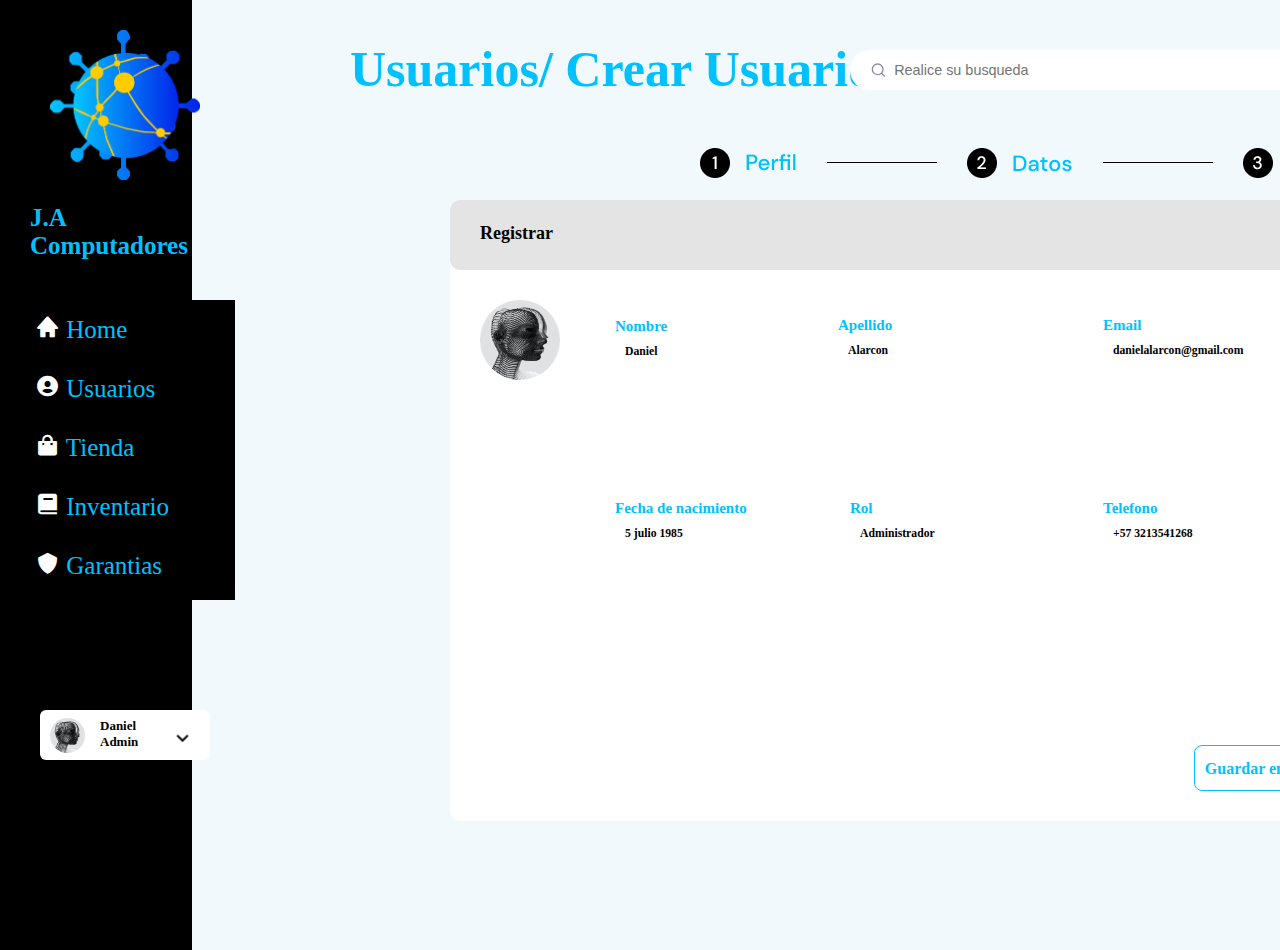
<file: Dashboard 2.0/Index.html>
<!DOCTYPE html>
<html lang="en">
<head>
    <meta charset="UTF-8">
    <meta http-equiv="X-UA-Compatible" content="IE=edge">
    <meta name="viewport" content="width=device-width, initial-scale=1.0">
    <link href="https://unpkg.com/boxicons@2.0.9/css/boxicons.min.css" rel="stylesheet">
    <link rel="stylesheet" href="CSS/Style.css">
    <title>dashboard</title>
</head>
<body>
    <section class="Izquierda" id="Izquierda">
        <div class="M"> 
            <img class="Logo" src="IMG/ds.png">
            <h1 class="Logotitulo">J.A Computadores</h1>
        </div>
        <div class="MenuLogo">
            <nav>
                <li>
                    <a class="selecc" href="#" style="text-decoration: none;">
                        <i class='bx bxs-home' style='color:#ffffff'  ></i>
                        <span class="text">Home</span>
                    </a>
                </li>
                <li>
                    <a class="selecc" href="Index.html" style="text-decoration: none;">
                        <i class='bx bxs-user-circle' style='color:#ffffff' ></i>
                        <span class="text">Usuarios</span>
                    </a>
                </li>
                <li>
                    <a class="selecc" href="ventas.html" style="text-decoration: none;">
                        <i class='bx bxs-shopping-bag' style='color:#ffffff'  ></i>
                        <span class="text">Tienda</span>
                    </a>
                </li>
                <li>
                    <a class="selecc" href="inventario.html" style="text-decoration: none;">
                        <i class='bx bxs-book' style='color:#ffffff'  ></i>
                        <span class="text">Inventario</span>
                    </a>
                </li>
                <li>
                    <a class="selecc" href="garantias.html" style="text-decoration: none;">
                        <i class='bx bxs-shield' style='color:#ffffff' ></i>
                        <span class="text">Garantias</span>
                    </a>
                </li>
            </nav>
        </div>
        <div class="login">
            <img class="loginfoto" src="IMG/Perfil.jpg">
            <h2 class="logintext">Daniel<br>Admin</h2>
            <img class="loginflecha" src="[data-uri]"/>
        </div>
    </section>

    <section class="Centro" id="Centro">
        <div class="header">
            <h1>Usuarios/ Crear Usuario</h1>
            <form class="Buscar">
                <button>
                    <svg width="17" height="16" fill="none" xmlns="http://www.w3.org/2000/svg" role="img" aria-labelledby="search">
                        <path d="M7.667 12.667A5.333 5.333 0 107.667 2a5.333 5.333 0 000 10.667zM14.334 14l-2.9-2.9" stroke="currentColor" stroke-width="1.333" stroke-linecap="round" stroke-linejoin="round"></path>
                    </svg>
                </button>
                <input class="input" placeholder="Realice su busqueda" required="" type="text">
                <button class="reset" type="reset">
                    <svg xmlns="http://www.w3.org/2000/svg" class="h-6 w-6" fill="none" viewBox="0 0 24 24" stroke="currentColor" stroke-width="2">
                        <path stroke-linecap="round" stroke-linejoin="round" d="M6 18L18 6M6 6l12 12"></path>
                    </svg>
                </button>
            </form>

        <div class="Pasos">
            <img src="IMG/Pasos.png">
        </div>
    </section>

    <section class="formulario">
        <div class="fond1">
            <div class="confirmar">
                <h2>Registrar</h2>
            </div>
            <img class="imgfond" src="IMG/Perfil.jpg"> 
            <div class="preg1">
                <h2>Nombre</h2>
                <h3>Daniel</h3>
            </div>
            <div class="preg2">
                <h2>Apellido</h2>
                <h3>Alarcon</h3>
            </div>
            <div class="preg3">
                <h2>Email</h2>
                <h3>danielalarcon@gmail.com</h3>
            </div>
            <div class="preg4">
                <h2>Sexo</h2>
                <h3>Masculino</h3>
            </div>
            <div class="preg5">
                <h2>Fecha de nacimiento</h2>
                <h3>5 julio 1985</h3>
            </div>
            <div class="preg6">
                <h2>Rol</h2>
                <h3>Administrador</h3>
            </div>
            <div class="preg7">
                <h2>Telefono</h2>
                <h3>+57 3213541268</h3>
            </div>
            <div class="preg8">
                <h2>Ciudad</h2>
                <h3>Bogotá</h3>
            </div>

            <div class="boton">
                <div class="Guardar">
                    <h2>Guardar en borrador</h2>
                </div>
                <div class="Añadir">
                    <h2>Añadir Usuario</h2>
                </div>
            </div>
        </div>
    </section>
    
</body>
</html>
</file>
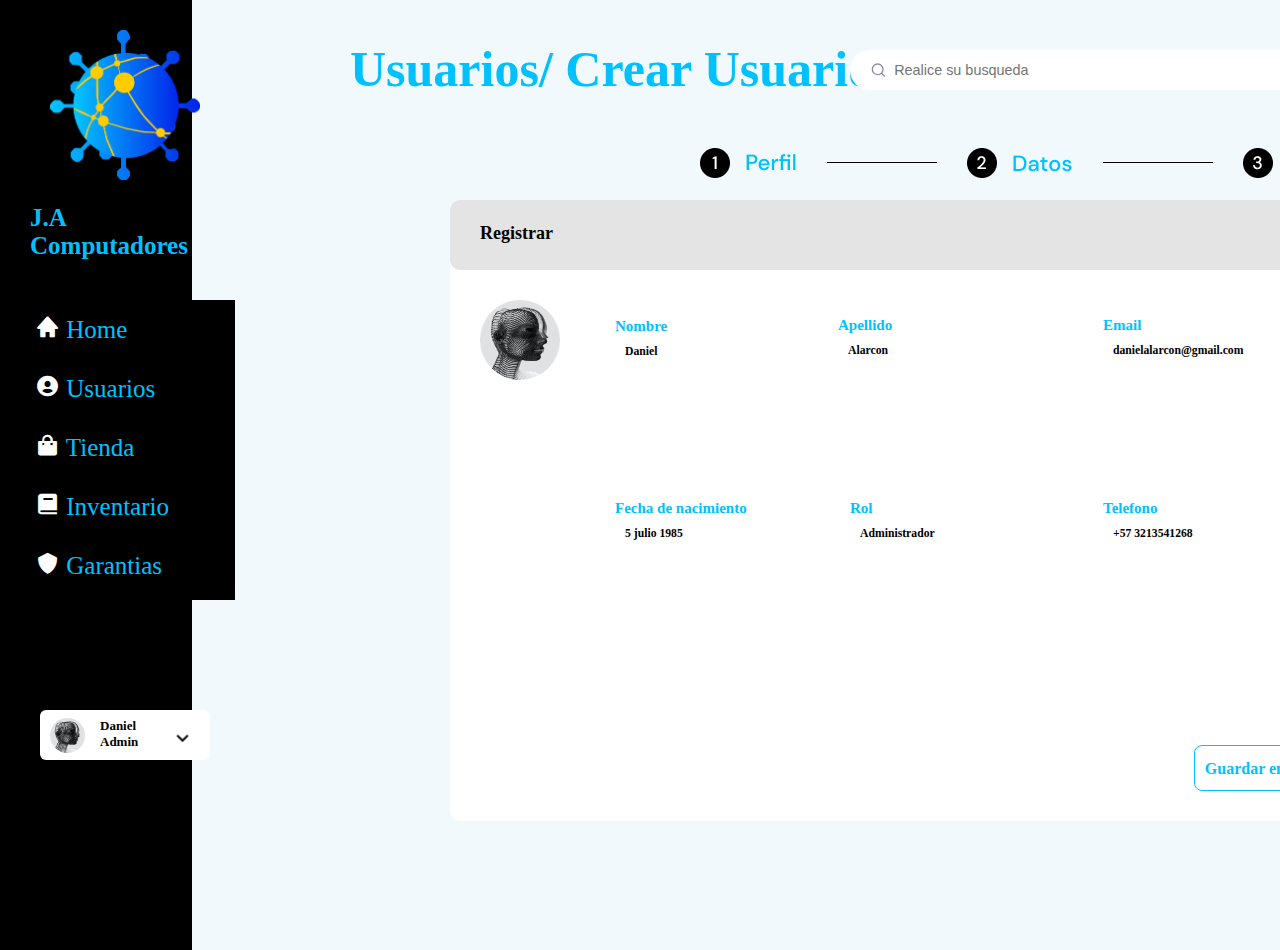
<file: Nuevo-modulo-main/Dashboard 2.0/Index.html>
<!DOCTYPE html>
<html lang="en">
<head>
    <meta charset="UTF-8">
    <meta http-equiv="X-UA-Compatible" content="IE=edge">
    <meta name="viewport" content="width=device-width, initial-scale=1.0">
    <link href="https://unpkg.com/boxicons@2.0.9/css/boxicons.min.css" rel="stylesheet">
    <link rel="stylesheet" href="CSS/Style.css">
    <link href="https://cdn.jsdelivr.net/npm/bootstrap@5.3.0-alpha3/dist/css/bootstrap.min.css" rel="stylesheet" integrity="sha384-KK94CHFLLe+nY2dmCWGMq91rCGa5gtU4mk92HdvYe+M/SXH301p5ILy+dN9+nJOZ" crossorigin="anonymous">
    <title>dashboard</title>
</head>
<body>
    <section class="Izquierda" id="Izquierda">
        <div class="M"> 
            <img class="Logo" src="IMG/ds.png">
            <h1 class="Logotitulo">J.A Computadores</h1>
        </div>
        <div class="MenuLogo">
            <nav>
                <li>
                    <a class="selecc" href="#" style="text-decoration: none;">
                        <i class='bx bxs-home' style='color:#ffffff'  ></i>
                        <span class="text">Home</span>
                    </a>
                </li>
                <li>
                    <a class="selecc" href="Index.html" style="text-decoration: none;">
                        <i class='bx bxs-user-circle' style='color:#ffffff' ></i>
                        <span class="text">Usuarios</span>
                    </a>
                </li>
                <li>
                    <a class="selecc" href="ventas.html" style="text-decoration: none;">
                        <i class='bx bxs-shopping-bag' style='color:#ffffff'  ></i>
                        <span class="text">Tienda</span>
                    </a>
                </li>
                <li>
                    <a class="selecc" href="inventario.html" style="text-decoration: none;">
                        <i class='bx bxs-book' style='color:#ffffff'  ></i>
                        <span class="text">Inventario</span>
                    </a>
                </li>
                <li>
                    <a class="selecc" href="garantias.html" style="text-decoration: none;">
                        <i class='bx bxs-shield' style='color:#ffffff' ></i>
                        <span class="text">Garantias</span>
                    </a>
                </li>
            </nav>
        </div>
        <div class="login">
            <img class="loginfoto" src="IMG/Perfil.jpg">
            <h2 class="logintext">Daniel<br>Admin</h2>
            <img class="loginflecha" src="[data-uri]"/>
        </div>
    </section>

    <section class="Centro" id="Centro">
        <div class="header">
            <h1>Usuarios/ Crear Usuario</h1>
            <form class="Buscar">
                <button>
                    <svg width="17" height="16" fill="none" xmlns="http://www.w3.org/2000/svg" role="img" aria-labelledby="search">
                        <path d="M7.667 12.667A5.333 5.333 0 107.667 2a5.333 5.333 0 000 10.667zM14.334 14l-2.9-2.9" stroke="currentColor" stroke-width="1.333" stroke-linecap="round" stroke-linejoin="round"></path>
                    </svg>
                </button>
                <input class="input" placeholder="Realice su busqueda" required="" type="text">
                <button class="reset" type="reset">
                    <svg xmlns="http://www.w3.org/2000/svg" class="h-6 w-6" fill="none" viewBox="0 0 24 24" stroke="currentColor" stroke-width="2">
                        <path stroke-linecap="round" stroke-linejoin="round" d="M6 18L18 6M6 6l12 12"></path>
                    </svg>
                </button>
            </form>

        <div class="Pasos">
            <img src="IMG/Pasos.png">
        </div>
    </section>

    <section class="formulario">
        <div class="fond1">
            <div class="confirmar">
                <h2>Registrar</h2>
            </div>
            <img class="imgfond" src="IMG/Perfil.jpg"> 
            <div class="preg1">
                <h2>Nombre</h2>
                <h3>Daniel</h3>
            </div>
            <div class="preg2">
                <h2>Apellido</h2>
                <h3>Alarcon</h3>
            </div>
            <div class="preg3">
                <h2>Email</h2>
                <h3>danielalarcon@gmail.com</h3>
            </div>
            <div class="preg4">
                <h2>Sexo</h2>
                <h3>Masculino</h3>
            </div>
            <div class="preg5">
                <h2>Fecha de nacimiento</h2>
                <h3>5 julio 1985</h3>
            </div>
            <div class="preg6">
                <h2>Rol</h2>
                <h3>Administrador</h3>
            </div>
            <div class="preg7">
                <h2>Telefono</h2>
                <h3>+57 3213541268</h3>
            </div>
            <div class="preg8">
                <h2>Ciudad</h2>
                <h3>Bogotá</h3>
            </div>

            <div class="boton">
                <div class="Guardar">
                    <h2>Guardar en borrador</h2>
                </div>
                <div class="Añadir">
                    <h2>Añadir Usuario</h2>
                </div>
            </div>
        </div>
    </section>
    <script src="https://cdn.jsdelivr.net/npm/bootstrap@5.3.0-alpha3/dist/js/bootstrap.bundle.min.js" integrity="sha384-ENjdO4Dr2bkBIFxQpeoTz1HIcje39Wm4jDKdf19U8gI4ddQ3GYNS7NTKfAdVQSZe" crossorigin="anonymous"></script>    
</body>
</html>
</file>
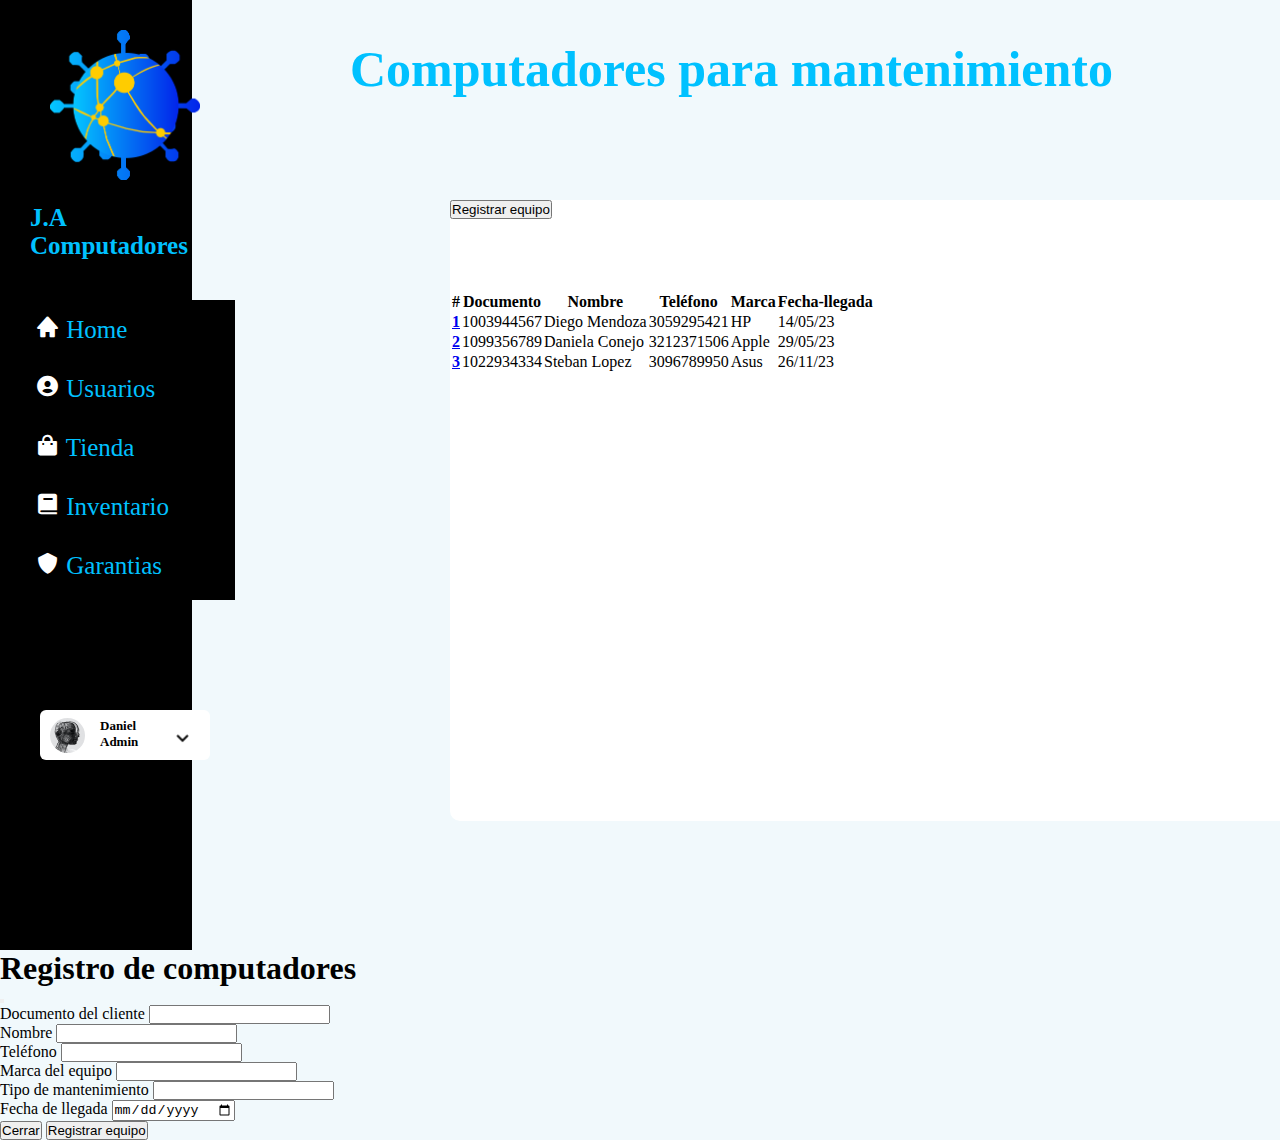
<file: Dashboard 2.0/computadores.html>
<!DOCTYPE html>
<html lang="en">
<head>
    <meta charset="UTF-8">
    <meta http-equiv="X-UA-Compatible" content="IE=edge">
    <meta name="viewport" content="width=device-width, initial-scale=1.0">
    <link href="https://unpkg.com/boxicons@2.0.9/css/boxicons.min.css" rel="stylesheet">
    <link rel="stylesheet" href="CSS/Style.css">
    <link href="https://cdn.jsdelivr.net/npm/bootstrap@5.3.0-alpha3/dist/css/bootstrap.min.css" rel="stylesheet" integrity="sha384-KK94CHFLLe+nY2dmCWGMq91rCGa5gtU4mk92HdvYe+M/SXH301p5ILy+dN9+nJOZ" crossorigin="anonymous">
    <title>dashboard</title>
</head>
<body>
    <section class="Izquierda" id="Izquierda">
        <div class="M"> 
            <img class="Logo" src="IMG/ds.png">
            <h1 class="Logotitulo">J.A Computadores</h1>
        </div>
        <div class="MenuLogo">
            <nav>
                <li>
                    <a class="selecc" href="#" style="text-decoration: none;">
                        <i class='bx bxs-home' style='color:#ffffff'  ></i>
                        <span class="text">Home</span>
                    </a>
                </li>
                <li>
                    <a class="selecc" href="Index.html" style="text-decoration: none;">
                        <i class='bx bxs-user-circle' style='color:#ffffff' ></i>
                        <span class="text">Usuarios</span>
                    </a>
                </li>
                <li>
                    <a class="selecc" href="ventas.html" style="text-decoration: none;">
                        <i class='bx bxs-shopping-bag' style='color:#ffffff'  ></i>
                        <span class="text">Tienda</span>
                    </a>
                </li>
                <li>
                    <a class="selecc" href="inventario.html" style="text-decoration: none;">
                        <i class='bx bxs-book' style='color:#ffffff'  ></i>
                        <span class="text">Inventario</span>
                    </a>
                </li>
                <li>
                    <a class="selecc" href="garantias.html" style="text-decoration: none;">
                        <i class='bx bxs-shield' style='color:#ffffff' ></i>
                        <span class="text">Garantias</span>
                    </a>
                </li>
            </nav>
        </div>
        <div class="login">
            <img class="loginfoto" src="IMG/Perfil.jpg">
            <h2 class="logintext">Daniel<br>Admin</h2>
            <img class="loginflecha" src="[data-uri]"/>
        </div>
    </section>

    <section class="Centro" id="Centro">
        <div class="header">
            <h1>Computadores para mantenimiento</h1>
    </section>

    <section class="formulario">
        <div class="fond1">
            <div class="text-center">
<button type="button" class="btn btn-primary" data-bs-toggle="modal" data-bs-target="#exampleModal">
    Registrar equipo
  </button>
            </div>
            <br>
            <br>
            <br><br>
            <table class="table">
                <thead>
                  <tr>
                    
                    <th scope="col">#</th>
                    <th scope="col">Documento</th>
                    <th scope="col">Nombre</th>
                    <th scope="col">Teléfono</th>
                    <th scope="col">Marca</th>
                    <th scope="col">Fecha-llegada</th>
                  </tr>
                </thead>
                <tbody>
                  <tr>
                    <th scope="row"><a href="seguimiento.html">1</a></th>
                    <td>1003944567</td>
                    <td>Diego Mendoza</td>
                    <td>3059295421</td>
                    <td>HP</td>
                    <td>14/05/23</td>
                  </tr>
                  <tr>
                    <th scope="row"><a href="seguimiento.html">2</a></th>
                    <td>1099356789</td>
                    <td>Daniela Conejo</td>
                    <td>3212371506</td>
                    <td>Apple</td>
                    <td>29/05/23</td>
                    
                  </tr>
                  <tr>
                    <th scope="row"><a href="seguimiento.html">3</a></th>
                    <td>1022934334</td>
                    <td>Steban Lopez</td>
                    <td>3096789950</td>
                    <td>Asus</td>
                    <td>26/11/23</td>
                    
                  </tr>
                </tbody>
              </table>
        </div>
    </section>
    <div class="modal fade" id="exampleModal" tabindex="-1" aria-labelledby="exampleModalLabel" aria-hidden="true">
        <div class="modal-dialog">
          <div class="modal-content">
            <div class="modal-header">
              <h1 class="modal-title fs-5" id="exampleModalLabel">Registro de computadores</h1>
              <button type="button" class="btn-close" data-bs-dismiss="modal" aria-label="Close"></button>
            </div>
            <div class="modal-body">
                <form>
                    <div class="mb-3">
                      <label for="exampleInputEmail1" class="form-label">Documento del cliente</label>
                      <input type="number" required class="form-control" id="exampleInputEmail1" aria-describedby="emailHelp">
                    </div>
                    <div class="mb-3">
                      <label for="exampleInputPassword1" class="form-label">Nombre</label>
                      <input type="text" required class="form-control" id="exampleInputPassword1">
                    </div>
                    <div class="mb-3">
                        <label for="exampleInputPassword1" class="form-label">Teléfono</label>
                        <input type="number" required class="form-control" id="exampleInputPassword1">
                      </div>
                      <div class="mb-3">
                        <label for="exampleInputPassword1" class="form-label">Marca del equipo</label>
                        <input type="text" required class="form-control" id="exampleInputPassword1">
                      </div>
                      <div class="mb-3">
                        <label for="exampleInputPassword1" class="form-label">Tipo de mantenimiento</label>
                        <input type="text"  required class="form-control" id="exampleInputPassword1">
                      </div>
                      <div class="mb-3">
                        <label for="exampleInputPassword1" class="form-label">Fecha de llegada</label>
                        <input type="date" required class="form-control" id="exampleInputPassword1">
                      </div>
            </div>
            <div class="modal-footer">
              <button type="button" class="btn btn-secondary" data-bs-dismiss="modal">Cerrar</button>
              <button class="btn btn-primary">Registrar equipo</button></form>
            </div>
          </div>
        </div>
      </div>
    <script src="https://cdn.jsdelivr.net/npm/bootstrap@5.3.0-alpha3/dist/js/bootstrap.bundle.min.js" integrity="sha384-ENjdO4Dr2bkBIFxQpeoTz1HIcje39Wm4jDKdf19U8gI4ddQ3GYNS7NTKfAdVQSZe" crossorigin="anonymous"></script>    
</body>
</html>
</file>
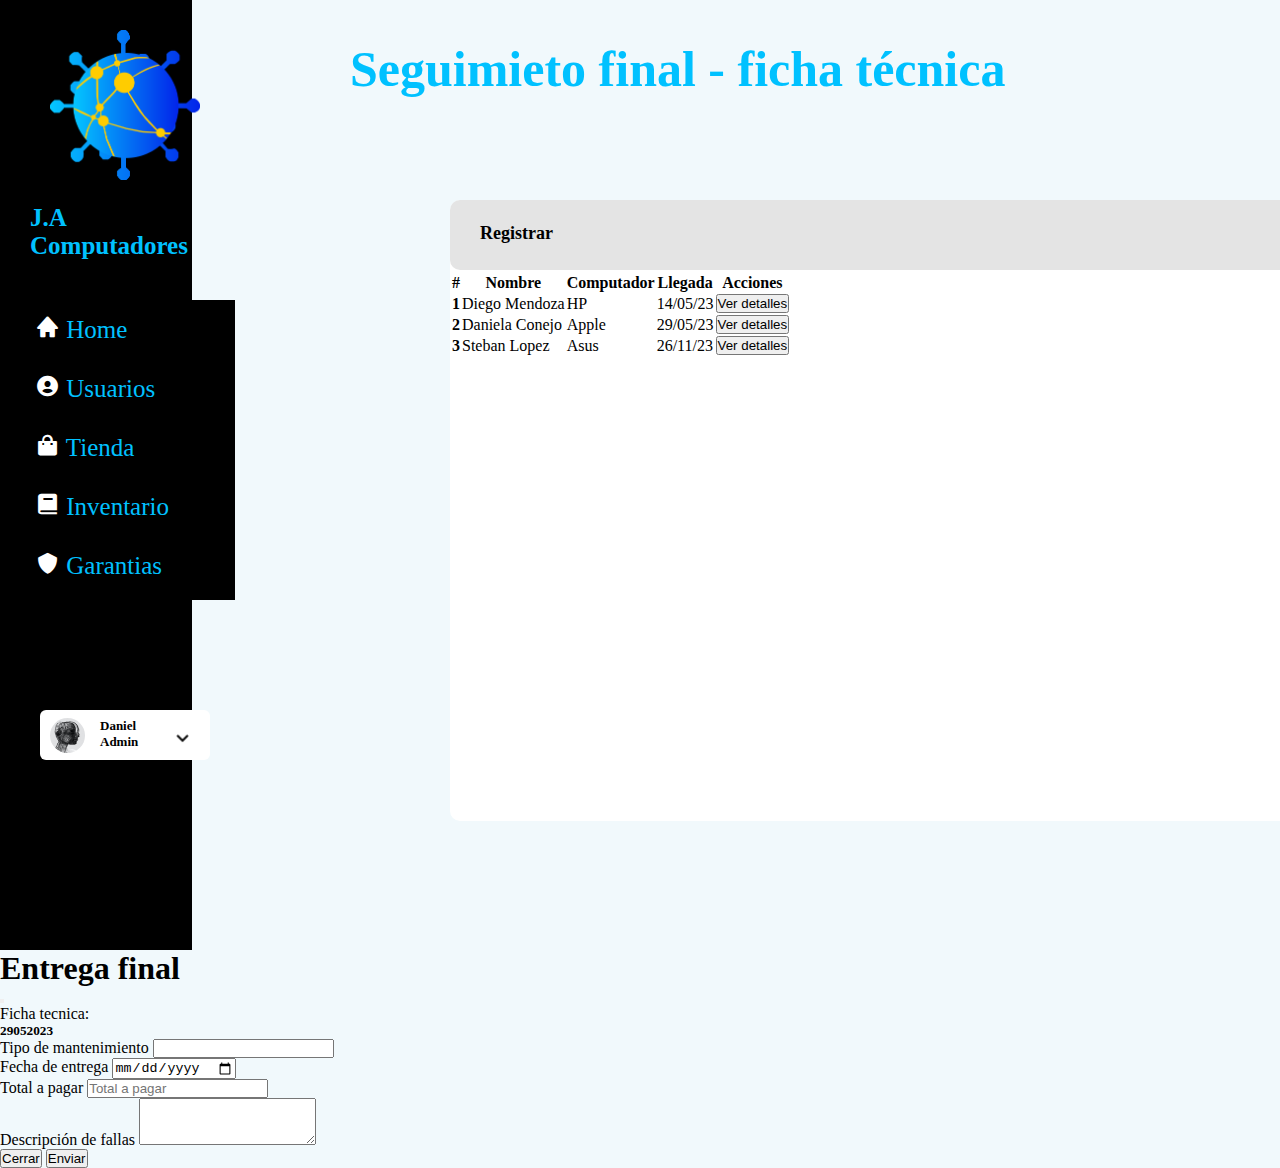
<file: Dashboard 2.0/ficha_tecnica.html>
<!DOCTYPE html>
<html lang="en">
<head>
    <meta charset="UTF-8">
    <meta http-equiv="X-UA-Compatible" content="IE=edge">
    <meta name="viewport" content="width=device-width, initial-scale=1.0">
    <link href="https://unpkg.com/boxicons@2.0.9/css/boxicons.min.css" rel="stylesheet">
    <link rel="stylesheet" href="CSS/Style.css">
    <link href="https://cdn.jsdelivr.net/npm/bootstrap@5.3.0-alpha3/dist/css/bootstrap.min.css" rel="stylesheet" integrity="sha384-KK94CHFLLe+nY2dmCWGMq91rCGa5gtU4mk92HdvYe+M/SXH301p5ILy+dN9+nJOZ" crossorigin="anonymous">
    <title>dashboard</title>
</head>
<body>
    <section class="Izquierda" id="Izquierda">
        <div class="M"> 
            <img class="Logo" src="IMG/ds.png">
            <h1 class="Logotitulo">J.A Computadores</h1>
        </div>
        <div class="MenuLogo">
            <nav>
                <li>
                    <a class="selecc" href="#" style="text-decoration: none;">
                        <i class='bx bxs-home' style='color:#ffffff'  ></i>
                        <span class="text">Home</span>
                    </a>
                </li>
                <li>
                    <a class="selecc" href="Index.html" style="text-decoration: none;">
                        <i class='bx bxs-user-circle' style='color:#ffffff' ></i>
                        <span class="text">Usuarios</span>
                    </a>
                </li>
                <li>
                    <a class="selecc" href="ventas.html" style="text-decoration: none;">
                        <i class='bx bxs-shopping-bag' style='color:#ffffff'  ></i>
                        <span class="text">Tienda</span>
                    </a>
                </li>
                <li>
                    <a class="selecc" href="inventario.html" style="text-decoration: none;">
                        <i class='bx bxs-book' style='color:#ffffff'  ></i>
                        <span class="text">Inventario</span>
                    </a>
                </li>
                <li>
                    <a class="selecc" href="garantias.html" style="text-decoration: none;">
                        <i class='bx bxs-shield' style='color:#ffffff' ></i>
                        <span class="text">Garantias</span>
                    </a>
                </li>
            </nav>
        </div>
        <div class="login">
            <img class="loginfoto" src="IMG/Perfil.jpg">
            <h2 class="logintext">Daniel<br>Admin</h2>
            <img class="loginflecha" src="[data-uri]"/>
        </div>
    </section>

    <section class="Centro" id="Centro">
        <div class="header">
            <h1>Seguimieto final - ficha técnica</h1>
    </section>

    <section class="formulario">
        <div class="fond1">
            <div class="confirmar">
                <h2>Registrar</h2>
            </div>
            <br>
            <br>
            <br><br>
            <table class="table">
                <thead>
                  <tr>
                    <th scope="col">#</th>
                    <th scope="col">Nombre</th>
                    <th scope="col">Computador</th>
                    <th scope="col">Llegada</th>
                    <th scope="col">Acciones</th>
                  </tr>
                </thead>
                <tbody>
                  <tr>
                    <th scope="row">1</th>
                    <td>Diego Mendoza</td>
                    <td>HP</td>
                    <td>14/05/23</td>
                    <td><button type="button" class="btn btn-primary" data-bs-toggle="modal" data-bs-target="#exampleModal">
                        Ver detalles
                      </button></td>
                  </tr>
                  <tr>
                    <th scope="row">2</th>
                    <td>Daniela Conejo</td>
                    <td>Apple</td>
                    <td>29/05/23</td>
                    <td><button type="button" class="btn btn-primary" data-bs-toggle="modal" data-bs-target="#exampleModal">
                        Ver detalles
                      </button></td>
                  </tr>
                  <tr>
                    <th scope="row">3</th>
                    <td>Steban Lopez</td>
                    <td>Asus</td>
                    <td>26/11/23</td>
                    <td><button type="button" class="btn btn-primary" data-bs-toggle="modal" data-bs-target="#exampleModal">
                        Ver detalles
                      </button></td>
                  </tr>
                </tbody>
              </table>
        </div>
    </section>
    <div class="modal fade" id="exampleModal" tabindex="-1" aria-labelledby="exampleModalLabel" aria-hidden="true">
        <div class="modal-dialog">
          <div class="modal-content">
            <div class="modal-header">
              <h1 class="modal-title fs-5" id="exampleModalLabel">Entrega final</h1>
              <button type="button" class="btn-close" data-bs-dismiss="modal" aria-label="Close"></button>
            </div>
            <div class="modal-body">
                <div class="mb-3">
                <div class="mb-3">
                    <label for="exampleFormControlInput1" class="form-label">Ficha tecnica:</label>
                    <h5>29052023</h5> 
                </div>
                <div class="mb-3">
                  <label for="exampleInputPassword1" class="form-label">Tipo de mantenimiento</label>
                  <input type="text" required class="form-control" id="exampleInputPassword1">
                </div>
                <div class="mb-3">
                    <label for="exampleFormControlInput1" class="form-label">Fecha de entrega</label>
                    <input type="date" required class="form-control" id="exampleFormControlInput1" placeholder="Fecha de entrega">
                  </div>
                  <div class="mb-3">
                    <label for="exampleFormControlInput1" class="form-label">Total a pagar</label>
                    <input type="number" required class="form-control" id="exampleFormControlInput1" placeholder="Total a pagar">
                  </div>
                  <div class="mb-3">
                    <label for="exampleFormControlTextarea1" class="form-label">Descripción de fallas</label>
                    <textarea class="form-control" required id="exampleFormControlTextarea1" rows="3"></textarea>
                  </div>
            </div>
            <div class="modal-footer">
              <button type="button" class="btn btn-secondary" data-bs-dismiss="modal">Cerrar</button>
              <button class="btn btn-primary">Enviar</button></form>
            </div>
          </div>
        </div>
      </div>
    <script src="https://cdn.jsdelivr.net/npm/bootstrap@5.3.0-alpha3/dist/js/bootstrap.bundle.min.js" integrity="sha384-ENjdO4Dr2bkBIFxQpeoTz1HIcje39Wm4jDKdf19U8gI4ddQ3GYNS7NTKfAdVQSZe" crossorigin="anonymous"></script>    
</body>
</html>
</file>
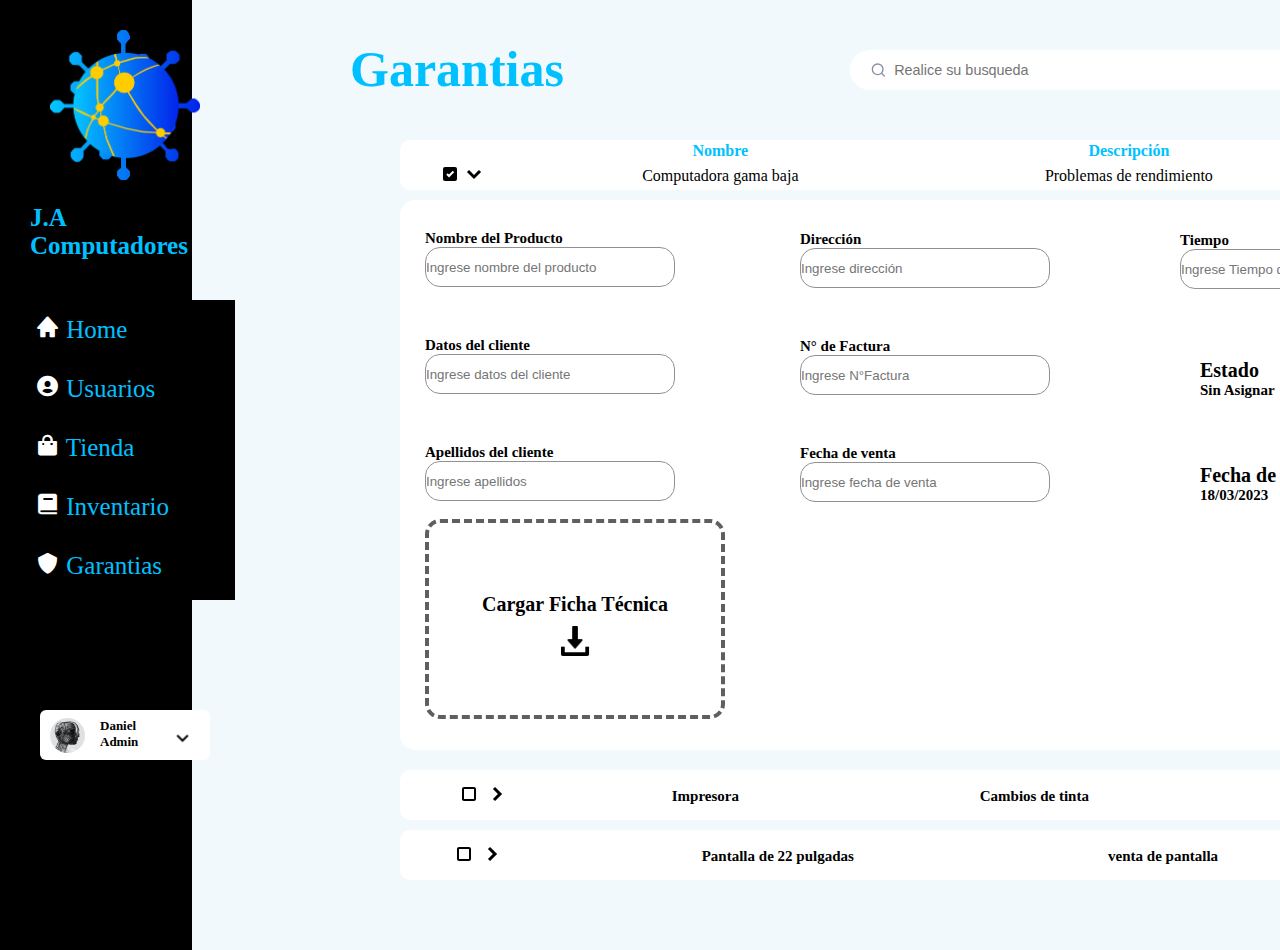
<file: Dashboard 2.0/garantias.html>
<!DOCTYPE html>
<html lang="en">
<head>
    <meta charset="UTF-8">
    <meta http-equiv="X-UA-Compatible" content="IE=edge">
    <meta name="viewport" content="width=device-width, initial-scale=1.0">
    <link href="https://unpkg.com/boxicons@2.0.9/css/boxicons.min.css" rel="stylesheet">
    <link rel="stylesheet" href="CSS/stylegarantia.css">
    <title>Garantia</title>
</head>
<body>
    <section class="Izquierda" id="Izquierda">
        <div class="M"> 
            <img class="Logo" src="IMG/ds.png">
            <h1 class="Logotitulo">J.A Computadores</h1>
        </div>
        <div class="MenuLogo">
            <nav>
                <li>
                    <a class="selecc" href="#" style="text-decoration: none;">
                        <i class='bx bxs-home' style='color:#ffffff'  ></i>
                        <span class="text">Home</span>
                    </a>
                </li>
                <li>
                    <a class="selecc" href="Index.html" style="text-decoration: none;">
                        <i class='bx bxs-user-circle' style='color:#ffffff' ></i>
                        <span class="text">Usuarios</span>
                    </a>
                </li>
                <li>
                    <a class="selecc" href="ventas.html" style="text-decoration: none;">
                        <i class='bx bxs-shopping-bag' style='color:#ffffff'  ></i>
                        <span class="text">Tienda</span>
                    </a>
                </li>
                <li>
                    <a class="selecc" href="inventario.html" style="text-decoration: none;">
                        <i class='bx bxs-book' style='color:#ffffff'  ></i>
                        <span class="text">Inventario</span>
                    </a>
                </li>
                <li>
                    <a class="selecc" href="garantias.html" style="text-decoration: none;">
                        <i class='bx bxs-shield' style='color:#ffffff' ></i>
                        <span class="text">Garantias</span>
                    </a>
                </li>
            </nav>
        </div>
        <div class="login">
            <img class="loginfoto" src="IMG/Perfil.jpg">
            <h2 class="logintext">Daniel<br>Admin</h2>
            <img class="loginflecha" src="[data-uri]"/>
        </div>
    </section>

    <section class="Centro" id="Centro">
        <div class="header">
            <h1>Garantias</h1>
            <form class="Buscar">
                <button>
                    <svg width="17" height="16" fill="none" xmlns="http://www.w3.org/2000/svg" role="img" aria-labelledby="search">
                        <path d="M7.667 12.667A5.333 5.333 0 107.667 2a5.333 5.333 0 000 10.667zM14.334 14l-2.9-2.9" stroke="currentColor" stroke-width="1.333" stroke-linecap="round" stroke-linejoin="round"></path>
                    </svg>
                </button>
                <input class="input" placeholder="Realice su busqueda" required="" type="text">
                <button class="reset" type="reset">
                    <svg xmlns="http://www.w3.org/2000/svg" class="h-6 w-6" fill="none" viewBox="0 0 24 24" stroke="currentColor" stroke-width="2">
                        <path stroke-linecap="round" stroke-linejoin="round" d="M6 18L18 6M6 6l12 12"></path>
                    </svg>
                </button>
            </form>
    </section>


    <div class="tablafon1">
        <div class="tabla1">
            <table>
                <thead>
                    <th></th>
                    <th>Nombre</th>
                    <th>Descripción</th>
                    <th>Fecha creación</th>
                </thead>
                <tbody>
                    <tr>
                        <td><img src="IMG/cheak.svg"><img src="IMG/flechabajo.svg"></td>
                        <td>Computadora gama baja</td>
                        <td>Problemas de rendimiento</td>
                        <td>18/03/2023</td>
                    </tr>
                </tbody>
            </table>
        </div>
    </div>
    <div  class="formulariofondo">
        <div class="formulario">
            <div class="for1">
                <h2>Nombre del Producto</h2>
                <input type="text" name="producto" id="producto" placeholder="Ingrese nombre del producto">
            </div>
            <div class="for2">
                <h2>Datos del cliente</h2>
                <input type="text" name="datos" id="datos" placeholder="Ingrese datos del cliente">
            </div>
            <div class="for3">
                <h2>Apellidos del cliente</h2>
                <input type="text" name="apellido" id="apellido" placeholder="Ingrese apellidos">
            </div>
            <div class="for4">
                <h2>Dirección</h2>
                <input type="text" name="dirección" id="dirección" placeholder="Ingrese dirección">
            </div>
            <div class="for5">
                <h2>N° de Factura</h2>
                <input type="text" name="Factura" id="Factura" placeholder="Ingrese N°Factura">
            </div>
            <div class="for6">
                <h2>Fecha de venta</h2>
                <input type="text" name="venta" id="venta" placeholder="Ingrese fecha de venta">
            </div>
            <div class="for7">
                <h2>Tiempo</h2>
                <input type="text" name="Tiempo" id="Tiempo" placeholder="Ingrese Tiempo de Garantia">
            </div>
            <div class="for8">
                <h2 style="font-size: 20px;">Estado</h2>
                <h3 style="font-size: 15px;">Sin Asignar</h3>
            </div>
            <div class="for9">
                <h2 style="font-size: 20px;">Fecha de creación</h2>
                <h3 style="font-size: 15px;">18/03/2023</h3>
            </div>
            <div class="for10">
                <h2>Cargar Ficha Técnica</h2>
                <img src="IMG/download.png" style="height: 30px; width: 30px;">
            </div>
            <button class="Cancelar">Cancelar</button>
            <button class="Guardar">Guardar</button>
        </div>
    </div>

    <div class="tablafon2">
        <div class="tabla2">
            <table>
                <thead>
                    <th><img src="IMG/chevasio.svg"> <img src="IMG/flechaderecha.svg"></th>
                    <th>Impresora</th>
                    <th>Cambios de tinta</th>
                    <th>01/03/2023</th>
                    <th><img src="IMG/time.svg"></th>
                </thead>
            </table>
        </div>
    </div>
    <div class="tablafon3">
        <div class="tabla3">
            <table>
                <thead>
                    <th><img src="IMG/chevasio.svg"> <img src="IMG/flechaderecha.svg"></th>
                    <th>Pantalla de 22 pulgadas</th>
                    <th>venta de pantalla</th>
                    <th>15/03/2023</th>
                    <th><img src="IMG/time.svg"></th>
                </thead>
            </table>
        </div>
    </div>
</body>
</html>
</file>
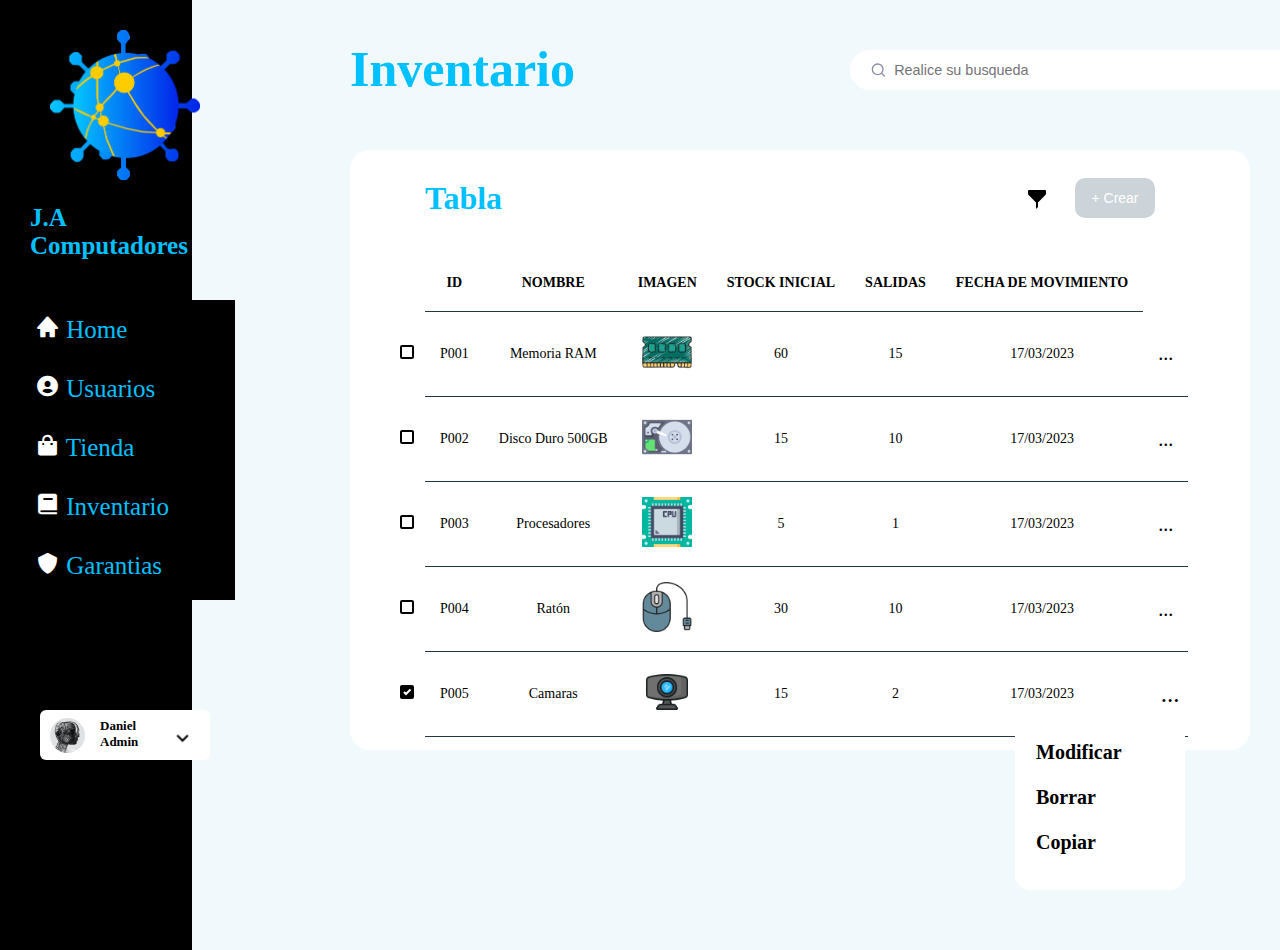
<file: Dashboard 2.0/inventario.html>
<!DOCTYPE html>
<html lang="en">
<head>
    <meta charset="UTF-8">
    <meta http-equiv="X-UA-Compatible" content="IE=edge">
    <meta name="viewport" content="width=device-width, initial-scale=1.0">
    <link href="https://unpkg.com/boxicons@2.0.9/css/boxicons.min.css" rel="stylesheet">
    <link rel="stylesheet" href="CSS/styleinventario.css">
    <title>Inventario</title>
</head>
<body>
    <section class="Izquierda" id="Izquierda">
        <div class="M"> 
            <img class="Logo" src="IMG/ds.png">
            <h1 class="Logotitulo">J.A Computadores</h1>
        </div>
        <div class="MenuLogo">
            <nav>
                <li>
                    <a class="selecc" href="#" style="text-decoration: none;">
                        <i class='bx bxs-home' style='color:#ffffff' ></i>
                        <span class="text">Home</span>
                    </a>
                </li>
                <li>
                    <a class="selecc" href="Index.html" style="text-decoration: none;">
                        <i class='bx bxs-user-circle' style='color:#ffffff'></i>
                        <span class="text">Usuarios</span>
                    </a>
                </li>
                <li>
                    <a class="selecc" href="ventas.html" style="text-decoration: none;">
                        <i class='bx bxs-shopping-bag' style='color:#ffffff'></i>
                        <span class="text">Tienda</span>
                    </a>
                </li>
                <li>
                    <a class="selecc" href="inventario.html" style="text-decoration: none;">
                        <i class='bx bxs-book' style='color:#ffffff'></i>
                        <span class="text">Inventario</span>
                    </a>
                </li>
                <li>
                    <a class="selecc" href="garantias.html" style="text-decoration: none;">
                        <i class='bx bxs-shield' style='color:#ffffff'></i>
                        <span class="text">Garantias</span>
                    </a>
                </li>
            </nav>
        </div>
        <div class="login">
            <img class="loginfoto" src="IMG/Perfil.jpg">
            <h2 class="logintext">Daniel<br>Admin</h2>
            <img class="loginflecha" src="[data-uri]"/>
        </div>
    </section>

    <section class="Centro" id="Centro">
        <div class="header">
            <h1>Inventario</h1>
            <form class="Buscar">
                <button>
                    <svg width="17" height="16" fill="none" xmlns="http://www.w3.org/2000/svg" role="img" aria-labelledby="search">
                        <path d="M7.667 12.667A5.333 5.333 0 107.667 2a5.333 5.333 0 000 10.667zM14.334 14l-2.9-2.9" stroke="currentColor" stroke-width="1.333" stroke-linecap="round" stroke-linejoin="round"></path>
                    </svg>
                </button>
                <input class="input" placeholder="Realice su busqueda" required="" type="text">
                <button class="reset" type="reset">
                    <svg xmlns="http://www.w3.org/2000/svg" class="h-6 w-6" fill="none" viewBox="0 0 24 24" stroke="currentColor" stroke-width="2">
                        <path stroke-linecap="round" stroke-linejoin="round" d="M6 18L18 6M6 6l12 12"></path>
                    </svg>
                </button>
            </form>
    </section>

    <div class="tablafondo">
        <div class="tabla">
            <h1 class="tabtitulo">Tabla</h1>
            <div class="filtrar"><img src="IMG/Filtrar.svg"></div>
            <button class="butontabla">+ Crear</button>
            <table>
                <thead>
                    <th>ID</th>
                    <th>Nombre</th>
                    <th>Imagen</th>
                    <th>Stock Inicial</th>
                    <th>Salidas</th>
                    <th>Fecha De Movimiento</th>
                </thead>
                <tbody>
                    <tr>
                        <td>P001</td>
                        <td>Memoria RAM</td>
                        <td><img src="IMG/ram.png" style="width: 50px;height: 50px;"></td>
                        <td>60</td>
                        <td>15</td>
                        <td>17/03/2023</td>
                        <td style="font-size: 20px;">...</td>
                    </tr>
                    <tr>
                        <td>P002</td>
                        <td>Disco Duro 500GB</td>
                        <td><img src="IMG/discoduroico.png" style="width: 50px;height: 50px;"></td>
                        <td>15</td>
                        <td>10</td>
                        <td>17/03/2023</td>
                        <td style="font-size: 20px;">...</td>
                    </tr>
                    <tr>
                        <td>P003</td>
                        <td>Procesadores</td>
                        <td><img src="IMG/procesador.png" style="width: 50px;height: 50px;"></td>
                        <td>5</td>
                        <td>1</td>
                        <td>17/03/2023</td>
                        <td style="font-size: 20px;">...</td>
                    </tr>
                    <tr>
                        <td>P004</td>
                        <td>Ratón</td>
                        <td><Img src="IMG/raton.png" style="width: 50px;height: 50px;"></Img></td>
                        <td>30</td>
                        <td>10</td>
                        <td>17/03/2023</td>
                        <td style="font-size: 20px;">...</td>
                    </tr>
                    <tr>
                        <td>P005</td>
                        <td>Camaras</td>
                        <td><img src="IMG/camara-web.png" style="width: 50px;height: 50px;"></td>
                        <td>15</td>
                        <td>2</td>
                        <td>17/03/2023</td>
                        <td style="font-size: 20px;">...</td>
                    </tr>
                </tbody>
            </table>
            <div class="chea1"><img src="IMG/chevasio.svg"></div>
            <div class="chea2"><img src="IMG/chevasio.svg"></div>
            <div class="chea3"><img src="IMG/chevasio.svg"></div>
            <div class="chea4"><img src="IMG/chevasio.svg"></div>
            <div class="cheack"><img src="IMG/cheak.svg"></div>
            <div class="pun" style="font-size: 25px;">...</div>
            <div class="formulfond">
                <div class="formul">
                    <div class="conten"><h2>Modificar</h2></div>
                    <div class="conten"><h2>Borrar</h2></div>
                    <div class="conten"><h2>Copiar</h2></div>
                </div>
            </div>
        </div>
    </div>


    <div class="proveedoresfondo">
        <h1>Proveedores</h1>
        <div class="proveedor">
            <div class="usuari1">
                <img src="IMG/usuario.png" style="width: 50px; height: 50px;">
                <h2>Natalia Gomez</h2>
                <h3>Cra 8 # 15 a 20sur</h3>
                <img class="modi" src="IMG/Button.png" style="position: relative; top: -75px; left: 320px;">
            </div>
            <div class="usuari2">
                <img src="IMG/usuario.png" style="width: 50px; height: 50px;">
                <h2>Juan Rodriguez</h2>
                <h3>Calle 15 # 18 sur</h3>
                <img class="modi" src="IMG/Button.png" style="position: relative; top: -75px; left: 320px;">
            </div>
            <div class="usuari3">
                <img src="IMG/usuario.png" style="width: 50px; height: 50px;">
                <h2>James Rodriguez</h2>
                <h3>Carrera 15 # 24-80 Norte</h3>
                <img class="modi" src="IMG/Button.png" style="position: relative; top: -75px; left: 320px;">
            </div>
            <div class="usuari4">
                <img src="IMG/usuario.png" style="width: 50px; height: 50px;">
                <h2>Fernando Quintero</h2>
                <h3>Calle 19 # 25-10 sur</h3>
                <img class="modi" src="IMG/Button.png" style="position: relative; top: -75px; left: 320px;">
            </div>
            <button class="modif">Modificar</button>
            <button class="eliminar">Eliminar</button>
            <button class="bloquear">Bloquear</button>
        </div> 
    </div>
</body>
</html>
</file>
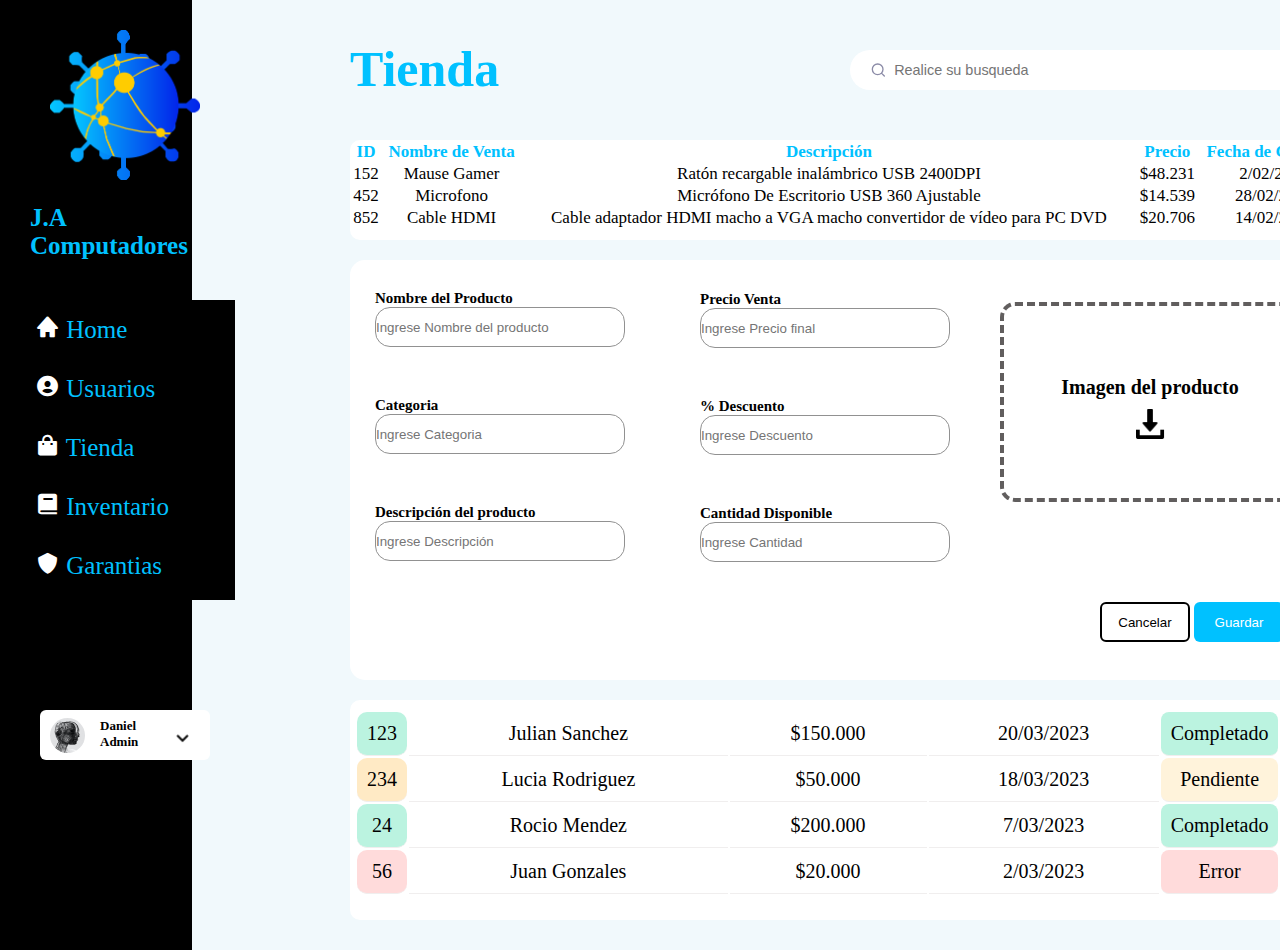
<file: Dashboard 2.0/ventas.html>
<!DOCTYPE html>
<html lang="en">
<head>
    <meta charset="UTF-8">
    <meta http-equiv="X-UA-Compatible" content="IE=edge">
    <meta name="viewport" content="width=device-width, initial-scale=1.0">
    <link href="https://unpkg.com/boxicons@2.0.9/css/boxicons.min.css" rel="stylesheet">
    <link rel="stylesheet" href="CSS/styleventas.css">
    <title>dashboard</title>
</head>
<body>
    <section class="Izquierda" id="Izquierda">
        <div class="M"> 
            <img class="Logo" src="IMG/ds.png">
            <h1 class="Logotitulo">J.A Computadores</h1>
        </div>
        <div class="MenuLogo">
            <nav>
                <li>
                    <a class="selecc" href="#" style="text-decoration: none;">
                        <i class='bx bxs-home' style='color:#ffffff'  ></i>
                        <span class="text">Home</span>
                    </a>
                </li>
                <li>
                    <a class="selecc" href="Index.html" style="text-decoration: none;">
                        <i class='bx bxs-user-circle' style='color:#ffffff' ></i>
                        <span class="text">Usuarios</span>
                    </a>
                </li>
                <li>
                    <a class="selecc" href="ventas.html" style="text-decoration: none;">
                        <i class='bx bxs-shopping-bag' style='color:#ffffff'  ></i>
                        <span class="text">Tienda</span>
                    </a>
                </li>
                <li>
                    <a class="selecc" href="inventario.html" style="text-decoration: none;">
                        <i class='bx bxs-book' style='color:#ffffff'  ></i>
                        <span class="text">Inventario</span>
                    </a>
                </li>
                <li>
                    <a class="selecc" href="garantias.html" style="text-decoration: none;">
                        <i class='bx bxs-shield' style='color:#ffffff' ></i>
                        <span class="text">Garantias</span>
                    </a>
                </li>
            </nav>
        </div>
        <div class="login">
            <img class="loginfoto" src="IMG/Perfil.jpg">
            <h2 class="logintext">Daniel<br>Admin</h2>
            <img class="loginflecha" src="[data-uri]"/>
        </div>
    </section>

    <section class="Centro" id="Centro">
        <div class="header">
            <h1>Tienda</h1>
            <form class="Buscar">
                <button>
                    <svg width="17" height="16" fill="none" xmlns="http://www.w3.org/2000/svg" role="img" aria-labelledby="search">
                        <path d="M7.667 12.667A5.333 5.333 0 107.667 2a5.333 5.333 0 000 10.667zM14.334 14l-2.9-2.9" stroke="currentColor" stroke-width="1.333" stroke-linecap="round" stroke-linejoin="round"></path>
                    </svg>
                </button>
                <input class="input" placeholder="Realice su busqueda" required="" type="text">
                <button class="reset" type="reset">
                    <svg xmlns="http://www.w3.org/2000/svg" class="h-6 w-6" fill="none" viewBox="0 0 24 24" stroke="currentColor" stroke-width="2">
                        <path stroke-linecap="round" stroke-linejoin="round" d="M6 18L18 6M6 6l12 12"></path>
                    </svg>
                </button>
            </form>
    </section>

    <div class="fondotabla2">
        <div class="tabla2">
            <table>
                <thead>
                    <th>ID</th>
                    <th>Nombre de Venta</th>
                    <th>Descripción</th>
                    <th>Precio</th>
                    <th>Fecha de Creación</th>
                </thead>
                <tbody>
                    <tr>
                        <td>152</td>
                        <td>Mause Gamer</td>
                        <td>Ratón recargable inalámbrico USB 2400DPI</td>
                        <td>$48.231</td>
                        <td>2/02/2023</td>
                    </tr>
                    <tr>
                        <td>452</td>
                        <td>Microfono</td>
                        <td>Micrófono De Escritorio USB 360 Ajustable</td>
                        <td>$14.539</td>
                        <td>28/02/2023</td>
                    </tr>
                    <tr>
                        <td>852</td>
                        <td>Cable HDMI</td>
                        <td>Cable adaptador HDMI macho a VGA macho convertidor de vídeo para PC DVD</td>
                        <td>$20.706</td>
                        <td>14/02/2023</td>
                    </tr>
                </tbody>
            </table>
        </div>
    </div>

    <div class="fondoformulario">
        <div class="formulario">
            <div class="for1">
                <h2>Nombre del Producto</h2>
                <input type="text" name="producto" id="producto" placeholder="Ingrese Nombre del producto">
            </div>
            <div class="for2">
                <h2>Categoria</h2>
                <input type="text" name="datos" id="datos" placeholder="Ingrese Categoria">
            </div>
            <div class="for3">
                <h2>Descripción del producto</h2>
                <input type="text" name="apellido" id="apellido" placeholder="Ingrese Descripción">
            </div>
            <div class="for4">
                <h2>Precio Venta</h2>
                <input type="text" name="dirección" id="dirección" placeholder="Ingrese Precio final">
            </div>
            <div class="for5">
                <h2>% Descuento</h2>
                <input type="text" name="Factura" id="Factura" placeholder="Ingrese Descuento">
            </div>
            <div class="for6">
                <h2>Cantidad Disponible</h2>
                <input type="text" name="venta" id="venta" placeholder="Ingrese Cantidad">
            </div>
            <div class="for10">
                <h2>Imagen del producto</h2>
                <img src="IMG/download.png" style="height: 30px; width: 30px;">
            </div>
            <button class="Cancelar">Cancelar</button>
            <button class="Guardar">Guardar</button>
        </div>
    </div>

    <div class="fondotabla1">
        <div class="tabla1">
            <table>
                <tbody>
                    <tr>
                        <td class="cuadro">123</td>
                        <td>Julian Sanchez</td>
                        <td>$150.000</td>
                        <td>20/03/2023</td>
                        <td class="proceso">Completado</td>
                        <td>...</td>
                    </tr>
                    <tr>
                        <td class="cuadro2">234</td>
                        <td>Lucia Rodriguez</td>
                        <td>$50.000</td>
                        <td>18/03/2023</td>
                        <td class="proceso2">Pendiente</td>
                        <td>...</td>
                    </tr>
                    <tr>
                        <td class="cuadro3">24</td>
                        <td>Rocio Mendez</td>
                        <td>$200.000</td>
                        <td>7/03/2023</td>
                        <td class="proceso3">Completado</td>
                        <td>...</td>
                    </tr>
                    <tr>
                        <td class="cuadro4">56</td>
                        <td>Juan Gonzales</td>
                        <td>$20.000</td>
                        <td>2/03/2023</td>
                        <td class="proceso4">Error</td>
                        <td>...</td>
                    </tr>
                </tbody>
            </table>
        </div>
    </div>

    <div class="graficas">
        <img class="gra1" src="IMG/Grafica1.png">
        <img class="gra2" src="IMG/Grafica2.png">
    </div>

</body>
</html>
</file>
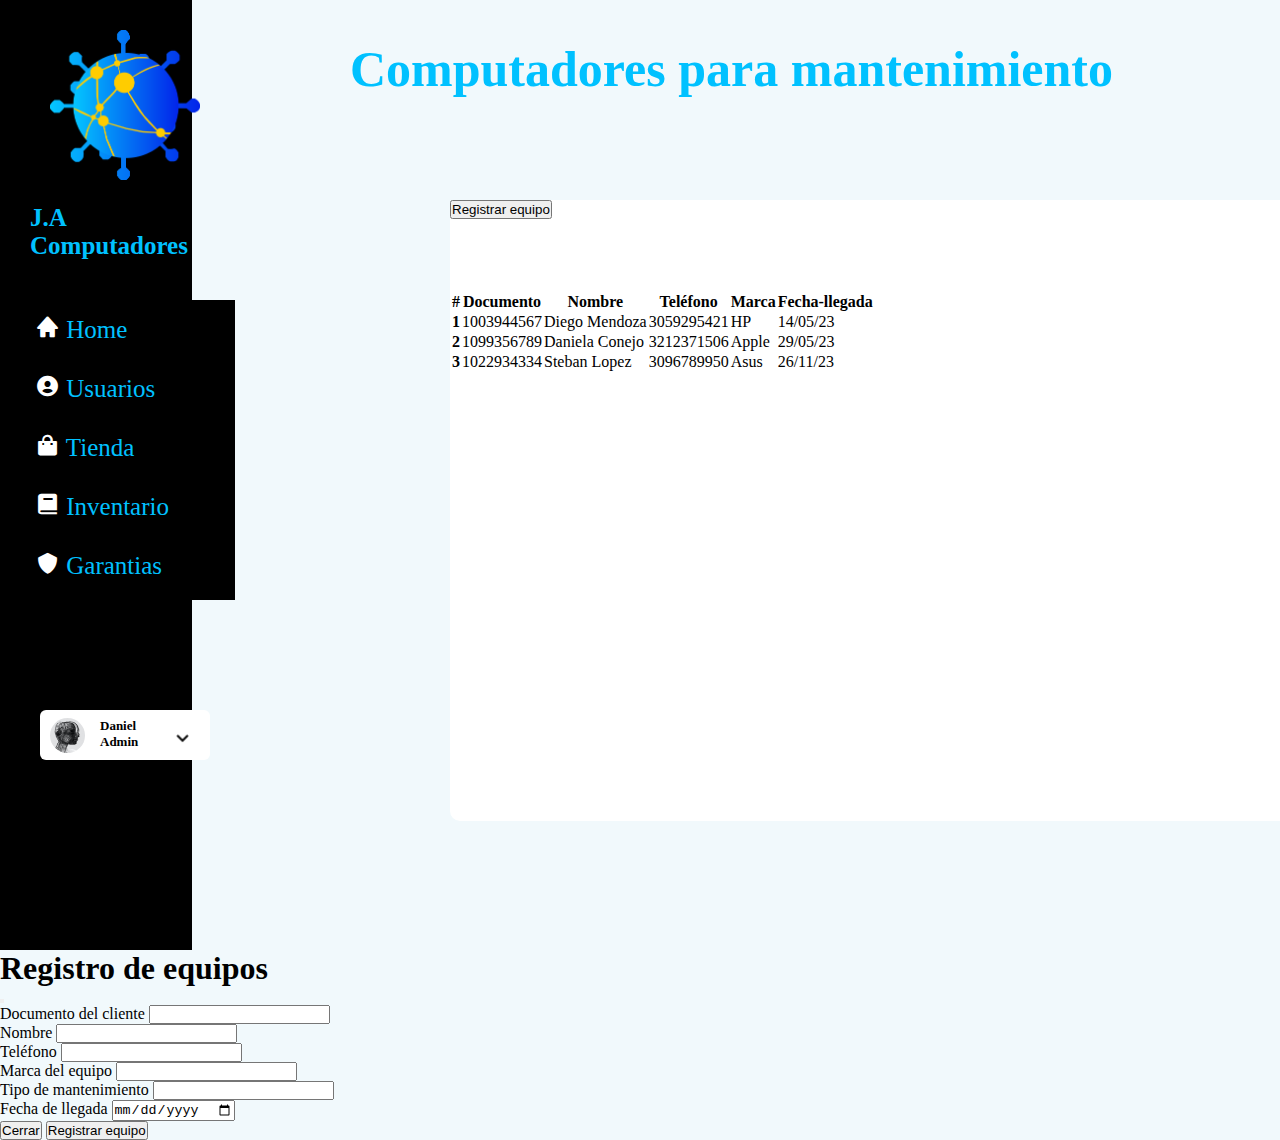
<file: Nuevo-modulo-main/Dashboard 2.0/computadores.html>
<!DOCTYPE html>
<html lang="en">
<head>
    <meta charset="UTF-8">
    <meta http-equiv="X-UA-Compatible" content="IE=edge">
    <meta name="viewport" content="width=device-width, initial-scale=1.0">
    <link href="https://unpkg.com/boxicons@2.0.9/css/boxicons.min.css" rel="stylesheet">
    <link rel="stylesheet" href="CSS/Style.css">
    <link href="https://cdn.jsdelivr.net/npm/bootstrap@5.3.0-alpha3/dist/css/bootstrap.min.css" rel="stylesheet" integrity="sha384-KK94CHFLLe+nY2dmCWGMq91rCGa5gtU4mk92HdvYe+M/SXH301p5ILy+dN9+nJOZ" crossorigin="anonymous">
    <title>dashboard</title>
</head>
<body>
    <section class="Izquierda" id="Izquierda">
        <div class="M"> 
            <img class="Logo" src="IMG/ds.png">
            <h1 class="Logotitulo">J.A Computadores</h1>
        </div>
        <div class="MenuLogo">
            <nav>
                <li>
                    <a class="selecc" href="#" style="text-decoration: none;">
                        <i class='bx bxs-home' style='color:#ffffff'  ></i>
                        <span class="text">Home</span>
                    </a>
                </li>
                <li>
                    <a class="selecc" href="Index.html" style="text-decoration: none;">
                        <i class='bx bxs-user-circle' style='color:#ffffff' ></i>
                        <span class="text">Usuarios</span>
                    </a>
                </li>
                <li>
                    <a class="selecc" href="ventas.html" style="text-decoration: none;">
                        <i class='bx bxs-shopping-bag' style='color:#ffffff'  ></i>
                        <span class="text">Tienda</span>
                    </a>
                </li>
                <li>
                    <a class="selecc" href="inventario.html" style="text-decoration: none;">
                        <i class='bx bxs-book' style='color:#ffffff'  ></i>
                        <span class="text">Inventario</span>
                    </a>
                </li>
                <li>
                    <a class="selecc" href="garantias.html" style="text-decoration: none;">
                        <i class='bx bxs-shield' style='color:#ffffff' ></i>
                        <span class="text">Garantias</span>
                    </a>
                </li>
            </nav>
        </div>
        <div class="login">
            <img class="loginfoto" src="IMG/Perfil.jpg">
            <h2 class="logintext">Daniel<br>Admin</h2>
            <img class="loginflecha" src="[data-uri]"/>
        </div>
    </section>

    <section class="Centro" id="Centro">
        <div class="header">
            <h1>Computadores para mantenimiento</h1>
    </section>

    <section class="formulario">
        <div class="fond1">
            <div class="text-center">
<button type="button" class="btn btn-primary" data-bs-toggle="modal" data-bs-target="#exampleModal">
    Registrar equipo
  </button>
            </div>
            <br>
            <br>
            <br><br>
            <table class="table">
                <thead>
                  <tr>
                    
                    <th scope="col">#</th>
                    <th scope="col">Documento</th>
                    <th scope="col">Nombre</th>
                    <th scope="col">Teléfono</th>
                    <th scope="col">Marca</th>
                    <th scope="col">Fecha-llegada</th>
                  </tr>
                </thead>
                <tbody>
                  <tr>
                    <th scope="row"><a href="ficha_tecnica.html">1</a></th>
                    <td>1003944567</td>
                    <td>Diego Mendoza</td>
                    <td>3059295421</td>
                    <td>HP</td>
                    <td>14/05/23</td>
                  </tr>
                  <tr>
                    <th scope="row"><a href="seguimiento.html">2</a></th>
                    <td>1099356789</td>
                    <td>Daniela Conejo</td>
                    <td>3212371506</td>
                    <td>Apple</td>
                    <td>29/05/23</td>
                    
                  </tr>
                  <tr>
                    <th scope="row"><a href="seguimiento.html">3</a></th>
                    <td>1022934334</td>
                    <td>Steban Lopez</td>
                    <td>3096789950</td>
                    <td>Asus</td>
                    <td>26/11/23</td>
                    
                  </tr>
                </tbody>
              </table>
        </div>
    </section>
    <div class="modal fade" id="exampleModal" tabindex="-1" aria-labelledby="exampleModalLabel" aria-hidden="true">
        <div class="modal-dialog">
          <div class="modal-content">
            <div class="modal-header">
              <h1 class="modal-title fs-5" id="exampleModalLabel">Registro de equipos</h1>
              <button type="button" class="btn-close" data-bs-dismiss="modal" aria-label="Close"></button>
            </div>
            <div class="modal-body">
                <form>
                    <div class="mb-3">
                      <label for="exampleInputEmail1" class="form-label">Documento del cliente</label>
                      <input type="number" required class="form-control" id="exampleInputEmail1" aria-describedby="emailHelp">
                    </div>
                    <div class="mb-3">
                      <label for="exampleInputPassword1" class="form-label">Nombre</label>
                      <input type="text" required class="form-control" id="exampleInputPassword1">
                    </div>
                    <div class="mb-3">
                        <label for="exampleInputPassword1" class="form-label">Teléfono</label>
                        <input type="number" required class="form-control" id="exampleInputPassword1">
                      </div>
                      <div class="mb-3">
                        <label for="exampleInputPassword1" class="form-label">Marca del equipo</label>
                        <input type="text" required class="form-control" id="exampleInputPassword1">
                      </div>
                      <div class="mb-3">
                        <label for="exampleInputPassword1" class="form-label">Tipo de mantenimiento</label>
                        <input type="text"  required class="form-control" id="exampleInputPassword1">
                      </div>
                      <div class="mb-3">
                        <label for="exampleInputPassword1" class="form-label">Fecha de llegada</label>
                        <input type="date" required class="form-control" id="exampleInputPassword1">
                      </div>
            </div>
            <div class="modal-footer">
              <button type="button" class="btn btn-secondary" data-bs-dismiss="modal">Cerrar</button>
              <button class="btn btn-primary">Registrar equipo</button></form>
            </div>
          </div>
        </div>
      </div>
    <script src="https://cdn.jsdelivr.net/npm/bootstrap@5.3.0-alpha3/dist/js/bootstrap.bundle.min.js" integrity="sha384-ENjdO4Dr2bkBIFxQpeoTz1HIcje39Wm4jDKdf19U8gI4ddQ3GYNS7NTKfAdVQSZe" crossorigin="anonymous"></script>    
</body>
</html>
</file>
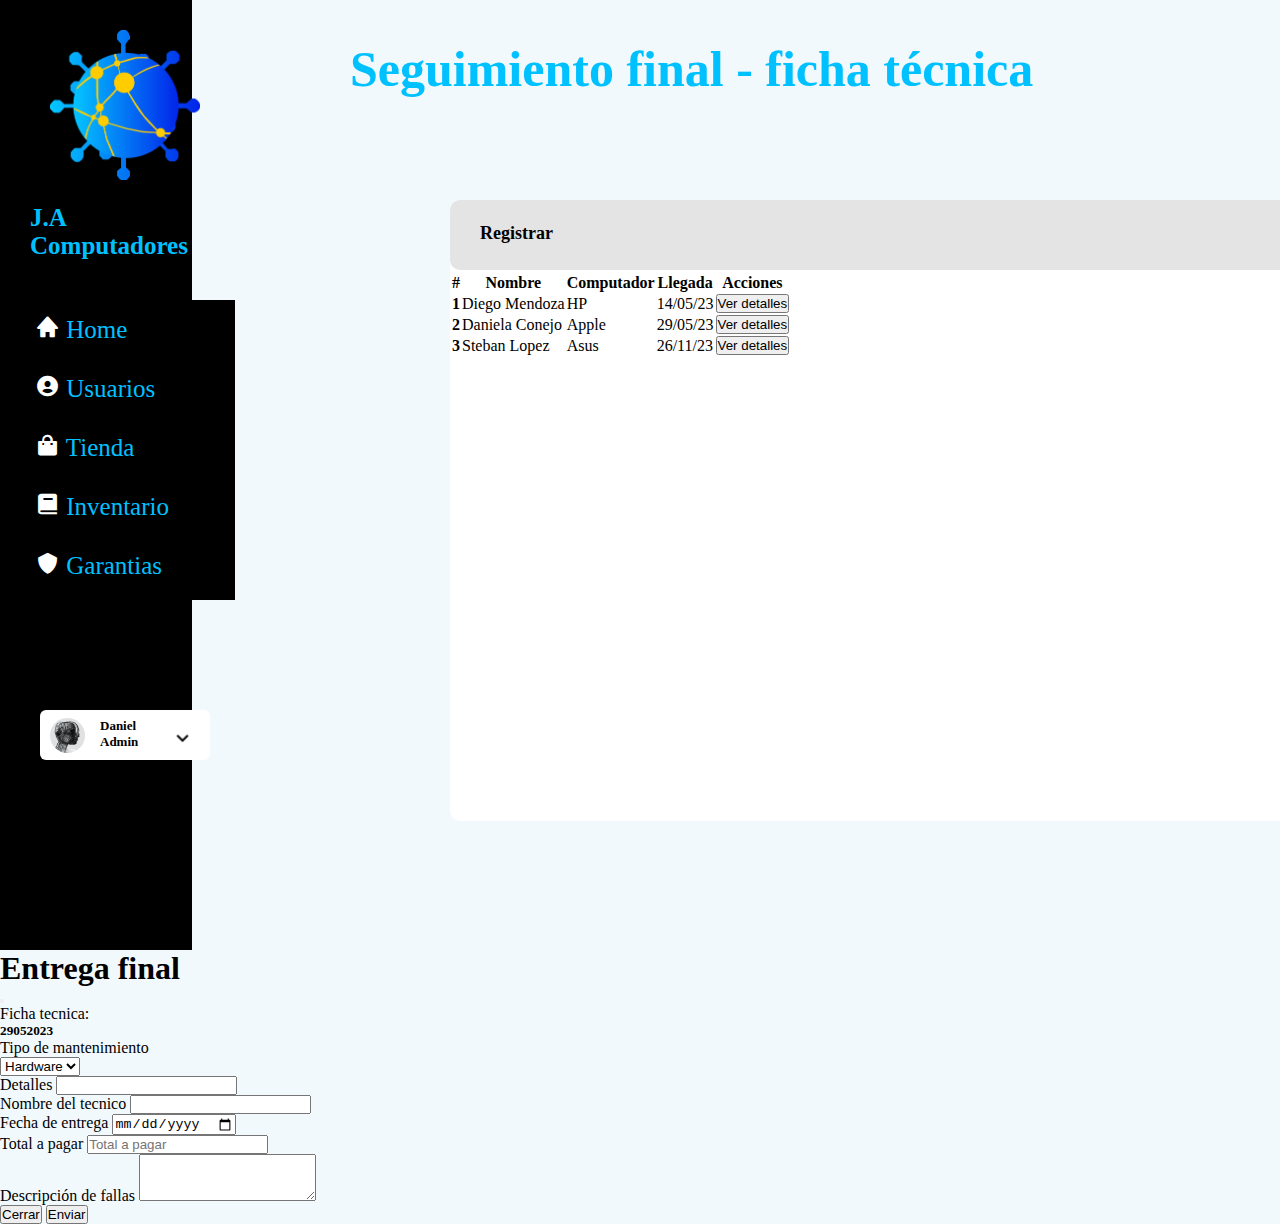
<file: Nuevo-modulo-main/Dashboard 2.0/ficha_tecnica.html>
<!DOCTYPE html>
<html lang="en">
<head>
    <meta charset="UTF-8">
    <meta http-equiv="X-UA-Compatible" content="IE=edge">
    <meta name="viewport" content="width=device-width, initial-scale=1.0">
    <link href="https://unpkg.com/boxicons@2.0.9/css/boxicons.min.css" rel="stylesheet">
    <link rel="stylesheet" href="CSS/Style.css">
    <link href="https://cdn.jsdelivr.net/npm/bootstrap@5.3.0-alpha3/dist/css/bootstrap.min.css" rel="stylesheet" integrity="sha384-KK94CHFLLe+nY2dmCWGMq91rCGa5gtU4mk92HdvYe+M/SXH301p5ILy+dN9+nJOZ" crossorigin="anonymous">
    <title>dashboard</title>
</head>
<body>
    <section class="Izquierda" id="Izquierda">
        <div class="M"> 
            <img class="Logo" src="IMG/ds.png">
            <h1 class="Logotitulo">J.A Computadores</h1>
        </div>
        <div class="MenuLogo">
            <nav>
                <li>
                    <a class="selecc" href="#" style="text-decoration: none;">
                        <i class='bx bxs-home' style='color:#ffffff'  ></i>
                        <span class="text">Home</span>
                    </a>
                </li>
                <li>
                    <a class="selecc" href="Index.html" style="text-decoration: none;">
                        <i class='bx bxs-user-circle' style='color:#ffffff' ></i>
                        <span class="text">Usuarios</span>
                    </a>
                </li>
                <li>
                    <a class="selecc" href="ventas.html" style="text-decoration: none;">
                        <i class='bx bxs-shopping-bag' style='color:#ffffff'  ></i>
                        <span class="text">Tienda</span>
                    </a>
                </li>
                <li>
                    <a class="selecc" href="inventario.html" style="text-decoration: none;">
                        <i class='bx bxs-book' style='color:#ffffff'  ></i>
                        <span class="text">Inventario</span>
                    </a>
                </li>
                <li>
                    <a class="selecc" href="garantias.html" style="text-decoration: none;">
                        <i class='bx bxs-shield' style='color:#ffffff' ></i>
                        <span class="text">Garantias</span>
                    </a>
                </li>
            </nav>
        </div>
        <div class="login">
            <img class="loginfoto" src="IMG/Perfil.jpg">
            <h2 class="logintext">Daniel<br>Admin</h2>
            <img class="loginflecha" src="[data-uri]"/>
        </div>
    </section>

    <section class="Centro" id="Centro">
        <div class="header">
            <h1>Seguimiento final - ficha técnica</h1>
    </section>

    <section class="formulario">
        <div class="fond1">
            <div class="confirmar">
                <h2>Registrar</h2>
            </div>
            <br>
            <br>
            <br><br>
            <table class="table">
                <thead>
                  <tr>
                    <th scope="col">#</th>
                    <th scope="col">Nombre</th>
                    <th scope="col">Computador</th>
                    <th scope="col">Llegada</th>
                    <th scope="col">Acciones</th>
                  </tr>
                </thead>
                <tbody>
                  <tr>
                    <th scope="row">1</th>
                    <td>Diego Mendoza</td>
                    <td>HP</td>
                    <td>14/05/23</td>
                    <td><button type="button" class="btn btn-primary" data-bs-toggle="modal" data-bs-target="#exampleModal">
                        Ver detalles
                      </button></td>
                  </tr>
                  <tr>
                    <th scope="row">2</th>
                    <td>Daniela Conejo</td>
                    <td>Apple</td>
                    <td>29/05/23</td>
                    <td><button type="button" class="btn btn-primary" data-bs-toggle="modal" data-bs-target="#exampleModal">
                        Ver detalles
                      </button></td>
                  </tr>
                  <tr>
                    <th scope="row">3</th>
                    <td>Steban Lopez</td>
                    <td>Asus</td>
                    <td>26/11/23</td>
                    <td><button type="button" class="btn btn-primary" data-bs-toggle="modal" data-bs-target="#exampleModal">
                        Ver detalles
                      </button></td>
                  </tr>
                </tbody>
              </table>
        </div>
    </section>
    <div class="modal fade" id="exampleModal" tabindex="-1" aria-labelledby="exampleModalLabel" aria-hidden="true">
        <div class="modal-dialog">
          <div class="modal-content">
            <div class="modal-header">
              <h1 class="modal-title fs-5" id="exampleModalLabel">Entrega final</h1>
              <button type="button" class="btn-close" data-bs-dismiss="modal" aria-label="Close"></button>
            </div>
            <div class="modal-body">
                <div class="mb-3">
                <div class="mb-3">
                    <label for="exampleFormControlInput1" class="form-label">Ficha tecnica:</label>
                    <h5>29052023</h5> 
                </div>
                <div class="mb-3">
                  <label for="exampleInputPassword1" class="form-label">Tipo de mantenimiento</label><br>
                    <select class="from-control">
                      <option value="0">Hardware</option>
                      <option value="0">software</option>
                    </select>
                  
                </div>
                <div class="mb-3">
                  <label for="exampleFormControlInput1" class="form-label">Detalles</label>
                  <input type="text" required class="form-control" id="exampleFormControlInput1" placeholder="">
                </div>
                <div class="mb-3">
                  <label for="exampleFormControlInput1" class="form-label">Nombre del tecnico</label>
                  <input type="text" required class="form-control" id="exampleFormControlInput1" placeholder="">
                </div>
                <div class="mb-3">
                    <label for="exampleFormControlInput1" class="form-label">Fecha de entrega</label>
                    <input type="date" required class="form-control" id="exampleFormControlInput1" placeholder="Fecha de entrega">
                  </div>
                  <div class="mb-3">
                    <label for="exampleFormControlInput1" class="form-label">Total a pagar</label>
                    <input type="number" required class="form-control" id="exampleFormControlInput1" placeholder="Total a pagar">
                  </div>
                  <div class="mb-3">
                    <label for="exampleFormControlTextarea1" class="form-label">Descripción de fallas</label>
                    <textarea class="form-control" required id="exampleFormControlTextarea1" rows="3"></textarea>
                  </div>
            </div>
            <div class="modal-footer">
              <button type="button" class="btn btn-secondary" data-bs-dismiss="modal">Cerrar</button>
              <button class="btn btn-primary">Enviar</button></form>
            </div>
          </div>
        </div>
      </div>
    <script src="https://cdn.jsdelivr.net/npm/bootstrap@5.3.0-alpha3/dist/js/bootstrap.bundle.min.js" integrity="sha384-ENjdO4Dr2bkBIFxQpeoTz1HIcje39Wm4jDKdf19U8gI4ddQ3GYNS7NTKfAdVQSZe" crossorigin="anonymous"></script>    
</body>
</html>
</file>
<file: Dashboard 2.0/CSS/Style.css>
*
{
    margin: 0; 
    padding: 0;
    box-sizing: border-box;
}

body{
    font-family: "DM Sans";
    font-style: normal;
    background: rgb(241, 249, 252);   
}

.MenuLogo{
    position: absolute;
    top: 300px;
    left: 20px;
    background-color: rgb(0, 0, 0);
    width: 215px;
    height: 300px;
}
nav li{
    padding: 15px;
    font-size: 25px;
    display: flex;
}
nav li a .imgmenu{
    width: 20%;
    height: 20%;
}

nav li a span{
    color: #00C1FF;
    
}
.selecc:hover{
    width: 160px;
    height: 35px;
    background-color: white;
    border-radius: 15px;
}

.Izquierda {
    width: 15%;
    height: 950px;
    background: #000000;
}

.Logo { 
    position: relative;
    top: 30px;
    left: 50px;
    width: 150px;
    height: 150px;
}
.Logotitulo{
    font-size: 25px;
    color: #00C1FF;
    position: relative;
    top: 50px;
    left: 30px;
}

.MenA { 
    position: absolute;
    width: 178px;
    height: 151px;
    left: 50px;
    top: 280px;
}
.MenB{
    position: absolute;
    width: 178px;
    height: 184px;
    left: 50px;
    top: 450px;
}

.login{
    position: relative;
    top: 500px;
    left: 40px;

    width: 170px;
    height: 50px;
    bottom: 30px;
    background: white;
    border-radius: 6px;
}
.logintext{
    font-size: 13px;
    position: absolute;
    width: 45px;
    height: 18px;
    left: 60px;
    top: 8px;
}

.loginfoto{
    position: absolute;
    width: 35px;
    height: 35px;
    left: 10px;
    top: 8px;
    border-radius: 30px;
}
.loginflecha {
    position: absolute;
    left: 130px;
    top: 15px;
    width: 25px;
    height: 25px;
    color: black;
}

.header {
    font-size: 25px;
    color: #00C1FF;
    position: absolute;
    top: 40px;
    left: 350px;
}

.Buscar button {
    border: none;
    background: none;
    color: #8b8ba7;
}
.Buscar {
    --timing: 0.3s;
    --width-of-input: 500px;
    --height-of-input: 40px;
    --border-height: 2px;
    --input-bg: #fff;
    --border-color: #2f2ee9;
    --border-radius: 30px;
    --after-border-radius: 1px;
    position: absolute;
    width: var(--width-of-input);
    height: var(--height-of-input);
    display: flex;
    align-items: center;
    padding-inline: 0.8em;
    border-radius: var(--border-radius);
    transition: border-radius 0.5s ease;
    background: var(--input-bg,#fff);
    top: 10px;
    left: 500px;
}
.input {
    font-size: 0.9rem;
    background-color: transparent;
    width: 100%;
    height: 100%;
    padding-inline: 0.5em;
    padding-block: 0.7em;
    border: none;
}
.Buscar:before {
    content: "";
    position: absolute;
    background: var(--border-color);
    transform: scaleX(0);
    transform-origin: center;
    width: 100%;
    height: var(--border-height);
    left: 0;
    bottom: 0;
    border-radius: 1px;
    transition: transform var(--timing) ease;
}
.Buscar:focus-within {
    border-radius: var(--after-border-radius);
}

input:focus {
    outline: none;
}
.Buscar:focus-within:before {
    transform: scale(1);
}
.reset {
    border: none;
    background: none;
    opacity: 0;
    visibility: hidden;
}
input:not(:placeholder-shown) ~ .reset {
    opacity: 1;
    visibility: visible;
}
.Buscar svg {
    width: 17px;
    margin-top: 3px;
}

.Pasos {
    position: relative;
    top: 50px;
    left: 350px;
}

.formulario{
    position: absolute;
    width: 1162px;
    height: 621px;
    left: 450px;
    top: 200px;
    background: #ffffff;
    border-radius: 10px;
}
.confirmar{
    position: absolute;
    width: 1162px;
    height: 70px;
    left: 0px;
    top: 0px;

    background: #E4E4E4;
    border-radius: 10px;
}
.confirmar h2{
    font-size: 18px;
    position: absolute;
    left: 30px;
    top: 23px;
}
.imgfond{
    position: absolute;
    width: 80px;
    height: 80px;
    left: 30px;
    top: 100px;
    border-radius: 56px;
}

.fond1 .preg1{
    color: #00C1FF;
    position: absolute;
    width: 72px;
    height: 41px;
    left: 165px;
    top: 117.5px;
    font-size: 10px;
}

.fond1 .preg2{
    color: #00C1FF;
    position: absolute;
    width: 72px;
    height: 41px;
    left: 388px;
    top: 117px;
    font-size: 10px;
}
.fond1 .preg3{
    color: #00C1FF;
    position: absolute;
    width: 72px;
    height: 41px;
    left: 653px;
    top: 117px;
    font-size: 10px;
}
.fond1 .preg4{
    color: #00C1FF;
    position: absolute;
    width: 72px;
    height: 41px;
    left: 1000px;
    top: 117px;
    font-size: 10px;
}
.fond1 .preg5{
    color: #00C1FF;
    position: absolute;
    width: 150px;
    height: 40px;
    left: 165px;
    top: 300px;
    font-size: 10px;
}
.fond1 h3{
    color: #000000;
    padding: 10px;
}
.fond1 .preg6{
    color: #00C1FF;
    position: absolute;
    width: 72px;
    height: 41px;
    left: 400px;
    top: 300px;
    font-size: 10px;
}
.fond1 .preg7{
    color: #00C1FF;
    position: absolute;
    width: 100px;
    height: 50px;
    left: 653px;
    top: 300px;
    font-size: 10px;
}
.fond1 .preg8{
    color: #00C1FF;
    position: absolute;
    width: 72px;
    height: 41px;
    left: 1000px;
    top: 300px;
    font-size: 10px;
}

.boton .Guardar{
    width: 169px;
    height: 46px;
    position: absolute;
    left: 744px;
    top: 545px;
    border: 1px solid #00C1FF;
    border-radius: 8px;
}
.boton .Guardar h2{
    text-align: center;
    color: #00C1FF;
    font-size: 16px;    
    position: relative;
    top: 14px;
}

.boton .Añadir{
    width: 169px;
    height: 46px;
    padding-left: 50px;
    position: absolute;
    left: 950px;
    top: 545px;
    background: #00C1FF;
    border-radius: 8px;

}

.boton .Añadir h2{
    color: #FFFFFF;
    font-size: 16px;    
    position: relative;
    top: 14px;
    left: -20px;
}
</file>
<file: Nuevo-modulo-main/Dashboard 2.0/CSS/Style.css>
*
{
    margin: 0; 
    padding: 0;
    box-sizing: border-box;
}

body{
    font-family: "DM Sans";
    font-style: normal;
    background: rgb(241, 249, 252);   
}
a:link , a:visited,  a:hover, a:active{
    text-decoration: none;
    color: black;
}

.MenuLogo{
    position: absolute;
    top: 300px;
    left: 20px;
    background-color: rgb(0, 0, 0);
    width: 215px;
    height: 300px;
}
nav li{
    padding: 15px;
    font-size: 25px;
    display: flex;
}
nav li a .imgmenu{
    width: 20%;
    height: 20%;
}

nav li a span{
    color: #00C1FF;
    
}
.selecc:hover{
    width: 160px;
    height: 35px;
    background-color: white;
    border-radius: 15px;
}

.Izquierda {
    width: 15%;
    height: 950px;
    background: #000000;
}

.Logo { 
    position: relative;
    top: 30px;
    left: 50px;
    width: 150px;
    height: 150px;
}
.Logotitulo{
    font-size: 25px;
    color: #00C1FF;
    position: relative;
    top: 50px;
    left: 30px;
}

.MenA { 
    position: absolute;
    width: 178px;
    height: 151px;
    left: 50px;
    top: 280px;
}
.MenB{
    position: absolute;
    width: 178px;
    height: 184px;
    left: 50px;
    top: 450px;
}

.login{
    position: relative;
    top: 500px;
    left: 40px;

    width: 170px;
    height: 50px;
    bottom: 30px;
    background: white;
    border-radius: 6px;
}
.logintext{
    font-size: 13px;
    position: absolute;
    width: 45px;
    height: 18px;
    left: 60px;
    top: 8px;
}

.loginfoto{
    position: absolute;
    width: 35px;
    height: 35px;
    left: 10px;
    top: 8px;
    border-radius: 30px;
}
.loginflecha {
    position: absolute;
    left: 130px;
    top: 15px;
    width: 25px;
    height: 25px;
    color: black;
}

.header {
    font-size: 25px;
    color: #00C1FF;
    position: absolute;
    top: 40px;
    left: 350px;
}

.Buscar button {
    border: none;
    background: none;
    color: #8b8ba7;
}
.Buscar {
    --timing: 0.3s;
    --width-of-input: 500px;
    --height-of-input: 40px;
    --border-height: 2px;
    --input-bg: #fff;
    --border-color: #2f2ee9;
    --border-radius: 30px;
    --after-border-radius: 1px;
    position: absolute;
    width: var(--width-of-input);
    height: var(--height-of-input);
    display: flex;
    align-items: center;
    padding-inline: 0.8em;
    border-radius: var(--border-radius);
    transition: border-radius 0.5s ease;
    background: var(--input-bg,#fff);
    top: 10px;
    left: 500px;
}
.input {
    font-size: 0.9rem;
    background-color: transparent;
    width: 100%;
    height: 100%;
    padding-inline: 0.5em;
    padding-block: 0.7em;
    border: none;
}
.Buscar:before {
    content: "";
    position: absolute;
    background: var(--border-color);
    transform: scaleX(0);
    transform-origin: center;
    width: 100%;
    height: var(--border-height);
    left: 0;
    bottom: 0;
    border-radius: 1px;
    transition: transform var(--timing) ease;
}
.Buscar:focus-within {
    border-radius: var(--after-border-radius);
}

input:focus {
    outline: none;
}
.Buscar:focus-within:before {
    transform: scale(1);
}
.reset {
    border: none;
    background: none;
    opacity: 0;
    visibility: hidden;
}
input:not(:placeholder-shown) ~ .reset {
    opacity: 1;
    visibility: visible;
}
.Buscar svg {
    width: 17px;
    margin-top: 3px;
}

.Pasos {
    position: relative;
    top: 50px;
    left: 350px;
}

.formulario{
    position: absolute;
    width: 1162px;
    height: 621px;
    left: 450px;
    top: 200px;
    background: #ffffff;
    border-radius: 10px;
}
.confirmar{
    position: absolute;
    width: 1162px;
    height: 70px;
    left: 0px;
    top: 0px;

    background: #E4E4E4;
    border-radius: 10px;
}
.confirmar h2{
    font-size: 18px;
    position: absolute;
    left: 30px;
    top: 23px;
}
.imgfond{
    position: absolute;
    width: 80px;
    height: 80px;
    left: 30px;
    top: 100px;
    border-radius: 56px;
}

.fond1 .preg1{
    color: #00C1FF;
    position: absolute;
    width: 72px;
    height: 41px;
    left: 165px;
    top: 117.5px;
    font-size: 10px;
}

.fond1 .preg2{
    color: #00C1FF;
    position: absolute;
    width: 72px;
    height: 41px;
    left: 388px;
    top: 117px;
    font-size: 10px;
}
.fond1 .preg3{
    color: #00C1FF;
    position: absolute;
    width: 72px;
    height: 41px;
    left: 653px;
    top: 117px;
    font-size: 10px;
}
.fond1 .preg4{
    color: #00C1FF;
    position: absolute;
    width: 72px;
    height: 41px;
    left: 1000px;
    top: 117px;
    font-size: 10px;
}
.fond1 .preg5{
    color: #00C1FF;
    position: absolute;
    width: 150px;
    height: 40px;
    left: 165px;
    top: 300px;
    font-size: 10px;
}
.fond1 h3{
    color: #000000;
    padding: 10px;
}
.fond1 .preg6{
    color: #00C1FF;
    position: absolute;
    width: 72px;
    height: 41px;
    left: 400px;
    top: 300px;
    font-size: 10px;
}
.fond1 .preg7{
    color: #00C1FF;
    position: absolute;
    width: 100px;
    height: 50px;
    left: 653px;
    top: 300px;
    font-size: 10px;
}
.fond1 .preg8{
    color: #00C1FF;
    position: absolute;
    width: 72px;
    height: 41px;
    left: 1000px;
    top: 300px;
    font-size: 10px;
}

.boton .Guardar{
    width: 169px;
    height: 46px;
    position: absolute;
    left: 744px;
    top: 545px;
    border: 1px solid #00C1FF;
    border-radius: 8px;
}
.boton .Guardar h2{
    text-align: center;
    color: #00C1FF;
    font-size: 16px;    
    position: relative;
    top: 14px;
}

.boton .Añadir{
    width: 169px;
    height: 46px;
    padding-left: 50px;
    position: absolute;
    left: 950px;
    top: 545px;
    background: #00C1FF;
    border-radius: 8px;

}

.boton .Añadir h2{
    color: #FFFFFF;
    font-size: 16px;    
    position: relative;
    top: 14px;
    left: -20px;
}
</file>
<file: Dashboard 2.0/CSS/stylegarantia.css>
*
{
    margin: 0; 
    padding: 0;
    box-sizing: border-box;
}

body{
    font-family: "DM Sans";
    font-style: normal;
    background: rgb(241, 249, 252);   
}


.MenuLogo{
    position: absolute;
    top: 300px;
    left: 20px;
    background-color: rgb(0, 0, 0);
    width: 215px;
    height: 300px;
}
nav li{
    padding: 15px;
    font-size: 25px;
    display: flex;
}
nav li a .imgmenu{
    width: 20%;
    height: 20%;
}

nav li a span{
    color: #00C1FF;
    
}
.selecc:hover{
    width: 160px;
    height: 35px;
    background-color: white;
    border-radius: 15px;
}
.Izquierda {
    width: 15%;
    height: 950px;
    background: #000000;
}

.Logo { 
    position: relative;
    top: 30px;
    left: 50px;
    width: 150px;
    height: 150px;
}
.Logotitulo{
    font-size: 25px;
    color: #00C1FF;
    position: relative;
    top: 50px;
    left: 30px;
}

.MenA { 
    position: absolute;
    width: 178px;
    height: 151px;
    left: 50px;
    top: 280px;
}
.MenB{
    position: absolute;
    width: 178px;
    height: 184px;
    left: 50px;
    top: 450px;
}

.login{
    position: relative;
    top: 500px;
    left: 40px;

    width: 170px;
    height: 50px;
    bottom: 30px;
    background: white;
    border-radius: 6px;
}
.logintext{
    font-size: 13px;
    position: absolute;
    width: 45px;
    height: 18px;
    left: 60px;
    top: 8px;
}

.loginfoto{
    position: absolute;
    width: 35px;
    height: 35px;
    left: 10px;
    top: 8px;
    border-radius: 30px;
}
.loginflecha {
    position: absolute;
    left: 130px;
    top: 15px;
    width: 25px;
    height: 25px;
    color: black;
}

.header {
    font-size: 25px;
    color: #00C1FF;
    position: absolute;
    top: 40px;
    left: 350px;
}

.Buscar button {
    border: none;
    background: none;
    color: #8b8ba7;
}
.Buscar {
    --timing: 0.3s;
    --width-of-input: 500px;
    --height-of-input: 40px;
    --border-height: 2px;
    --input-bg: #fff;
    --border-color: #2f2ee9;
    --border-radius: 30px;
    --after-border-radius: 1px;
    position: absolute;
    width: var(--width-of-input);
    height: var(--height-of-input);
    display: flex;
    align-items: center;
    padding-inline: 0.8em;
    border-radius: var(--border-radius);
    transition: border-radius 0.5s ease;
    background: var(--input-bg,#fff);
    top: 10px;
    left: 500px;
}
.input {
    font-size: 0.9rem;
    background-color: transparent;
    width: 100%;
    height: 100%;
    padding-inline: 0.5em;
    padding-block: 0.7em;
    border: none;
}
.Buscar:before {
    content: "";
    position: absolute;
    background: var(--border-color);
    transform: scaleX(0);
    transform-origin: center;
    width: 100%;
    height: var(--border-height);
    left: 0;
    bottom: 0;
    border-radius: 1px;
    transition: transform var(--timing) ease;
}
.Buscar:focus-within {
    border-radius: var(--after-border-radius);
}

input:focus {
    outline: none;
}
.Buscar:focus-within:before {
    transform: scale(1);
}
.reset {
    border: none;
    background: none;
    opacity: 0;
    visibility: hidden;
}
input:not(:placeholder-shown) ~ .reset {
    opacity: 1;
    visibility: visible;
}
.Buscar svg {
    width: 17px;
    margin-top: 3px;
}

.formulariofondo{
    position: absolute;
    top: 200px;
    left: 400px;
    background: #fff;
    height: 550px;
    width: 1200px;
    border-radius: 15px;
}
.formulario .for1{
    position: relative;
    top: 30px;
    left: 25px;
}
.formulario .for1 h2{
    font-size: 15px;
}
.formulario .for1 input{
    width: 250px;
    height: 40px;
    border-radius: 15px;
    border: 1px solid rgb(145, 145, 145);
} 

.formulario .for2{
    position: relative;
    top: 80px;
    left: 25px;
}
.formulario .for2 input{
    width: 250px;
    height: 40px;
    border-radius: 15px;
    border: 1px solid rgb(145, 145, 145);
}
.formulario .for2 h2{
    font-size: 15px;
} 

.formulario .for3{
    position: relative;
    top: 130px;
    left: 25px;
}
.formulario .for3 input{
    width: 250px;
    height: 40px;
    border-radius: 15px;
    border: 1px solid rgb(145, 145, 145);
} 
.formulario .for3 h2{
    font-size: 15px;
}

.formulario .for4{
    position: relative;
    top: -140px;
    left: 400px;
}
.formulario .for4 input{
    width: 250px;
    height: 40px;
    border-radius: 15px;
    border: 1px solid rgb(145, 145, 145);
} 
.formulario .for4 h2{
    font-size: 15px;
}

.formulario .for5{
    position: relative;
    top: -90px;
    left: 400px;
}
.formulario .for5 input{
    width: 250px;
    height: 40px;
    border-radius: 15px;
    border: 1px solid rgb(145, 145, 145);
} 
.formulario .for5 h2{
    font-size: 15px;
}

.formulario .for6{
    position: relative;
    top: -40px;
    left: 400px;
}
.formulario .for6 input{
    width: 250px;
    height: 40px;
    border-radius: 15px;
    border: 1px solid rgb(145, 145, 145);
} 
.formulario .for6 h2{
    font-size: 15px;
}

.formulario .for7{
    position: relative;
    top: -310px;
    left: 780px;
}
.formulario .for7 input{
    width: 250px;
    height: 40px;
    border-radius: 15px;
    border: 1px solid rgb(145, 145, 145);
} 
.formulario .for7 h2{
    font-size: 15px;
}
.formulario .for8{
    position: relative;
    top: -240px;
    left: 800px;
}
.formulario .for9{
    position: relative;
    top: -175px;
    left: 800px;
}
.formulario .for10{
    position: relative;
    top: -160px;
    left: 25px;
    height: 200px;
    width: 300px;
    background: #ffffff;
    border: 4px dashed #615e5e;
    border-radius: 15px;
    text-align: center;
}
.formulario .for10 h2{
    font-size: 20px;
    position: relative;
    top: 70px;
}

.formulario .for10 img{
    position: relative;
    top: 80px;
}
.formulario .for10:hover{
    background: #00C1FF;
}

.Cancelar{
    position: relative;
    top: -200px;
    left: 950px;
    height: 40px;
    width: 90px;
    background: #fff;
    border: 2px solid #000000;
    border-radius: 6px;
}
.Cancelar:hover{
    color: #00C1FF;
}
.Guardar{
    position: relative;
    top: -200px;
    left: 950px;
    height: 40px;
    width: 90px;
    background: #00C1FF;
    border: none;
    border-radius: 6px;
    color: #ffffff;
}
.Guardar:hover{
    color: #000000;
}

.tablafon1{
    position: absolute;
    top: 140px;
    left: 400px;
    height: 50px;
    width: 1200px;
    background: #fff;
    text-align: center;
    border-radius: 10px;
}

.tablafon1 table{
    width: 100%;
}
.tablafon1 thead{
    color: #00C1FF;
}

.tablafon2{
    position: absolute;
    top: 770px;
    left: 400px;
    height: 50px;
    width: 1200px;
    text-align: center;
    background: #fff;
    border-radius: 10px;
}
.tablafon2 table{
    width: 100%;
    position: relative;
    top: 10px;
    font-size: 15px;
    left: -15px;
}

.tablafon3{
    position: absolute;
    top: 830px;
    left: 400px;
    height: 50px;
    width: 1200px;
    background: #fff;
    text-align: center;
    border-radius: 10px;
}
.tablafon3 table{
    position: relative;
    top: 10px;
    width: 100%;
    font-size: 15px;
}
</file>
<file: Dashboard 2.0/CSS/styleinventario.css>
*
{
    margin: 0; 
    padding: 0;
    box-sizing: border-box;
}

body{
    font-family: "DM Sans";
    font-style: normal;
    background: rgb(241, 249, 252);   
}

.MenuLogo{
    position: absolute;
    top: 300px;
    left: 20px;
    background-color: rgb(0, 0, 0);
    width: 215px;
    height: 300px;
}
nav li{
    padding: 15px;
    font-size: 25px;
    display: flex;
}
nav li a .imgmenu{
    width: 20%;
    height: 20%;
}

nav li a span{
    color: #00C1FF;
    
}
.selecc:hover{
    width: 160px;
    height: 35px;
    background-color: white;
    border-radius: 15px;
}

.Izquierda {
    width: 15%;
    height: 950px;
    background: #000000;
}

.Logo { 
    position: relative;
    top: 30px;
    left: 50px;
    width: 150px;
    height: 150px;
}
.Logotitulo{
    font-size: 25px;
    color: #00C1FF;
    position: relative;
    top: 50px;
    left: 30px;
}

.MenA { 
    position: absolute;
    width: 178px;
    height: 151px;
    left: 50px;
    top: 280px;
}
.MenB{
    position: absolute;
    width: 178px;
    height: 184px;
    left: 50px;
    top: 450px;
}

.login{
    position: relative;
    top: 500px;
    left: 40px;

    width: 170px;
    height: 50px;
    bottom: 30px;
    background: white;
    border-radius: 6px;
}
.logintext{
    font-size: 13px;
    position: absolute;
    width: 45px;
    height: 18px;
    left: 60px;
    top: 8px;
}

.loginfoto{
    position: absolute;
    width: 35px;
    height: 35px;
    left: 10px;
    top: 8px;
    border-radius: 30px;
}
.loginflecha {
    position: absolute;
    left: 130px;
    top: 15px;
    width: 25px;
    height: 25px;
    color: black;
}

.header {
    font-size: 25px;
    color: #00C1FF;
    position: absolute;
    top: 40px;
    left: 350px;
}

.Buscar button {
    border: none;
    background: none;
    color: #8b8ba7;
}
.Buscar {
    --timing: 0.3s;
    --width-of-input: 500px;
    --height-of-input: 40px;
    --border-height: 2px;
    --input-bg: #fff;
    --border-color: #2f2ee9;
    --border-radius: 30px;
    --after-border-radius: 1px;
    position: absolute;
    width: var(--width-of-input);
    height: var(--height-of-input);
    display: flex;
    align-items: center;
    padding-inline: 0.8em;
    border-radius: var(--border-radius);
    transition: border-radius 0.5s ease;
    background: var(--input-bg,#fff);
    top: 10px;
    left: 500px;
}
.input {
    font-size: 0.9rem;
    background-color: transparent;
    width: 100%;
    height: 100%;
    padding-inline: 0.5em;
    padding-block: 0.7em;
    border: none;
}
.Buscar:before {
    content: "";
    position: absolute;
    background: var(--border-color);
    transform: scaleX(0);
    transform-origin: center;
    width: 100%;
    height: var(--border-height);
    left: 0;
    bottom: 0;
    border-radius: 1px;
    transition: transform var(--timing) ease;
}
.Buscar:focus-within {
    border-radius: var(--after-border-radius);
}

input:focus {
    outline: none;
}
.Buscar:focus-within:before {
    transform: scale(1);
}
.reset {
    border: none;
    background: none;
    opacity: 0;
    visibility: hidden;
}
input:not(:placeholder-shown) ~ .reset {
    opacity: 1;
    visibility: visible;
}
.Buscar svg {
    width: 17px;
    margin-top: 3px;
}

.tablafondo{
    background-color: #ffffff;
    position: absolute;
    top: 150px;
    left: 350px;
    border-radius: 20px;
    height: 600px;
    width: 900px;
}
.tabtitulo{
    position: relative;
    top: 0px;
    left: 0px;
    padding-bottom: 10px;
    color: #00C1FF;
}

.butontabla{
    position: absolute;
    top: -2px;
    left: 650px;
    height: 40px;
    width: 80px;
    background-color: rgb(204, 212, 218);
    border-radius: 10px;
    color: #fff;
    cursor: pointer;
    font-size: 14px;
    border: none;
}
.butontabla:hover {
    background-color: #00C1FF;
}
.tabla {
    position: relative;
    top: 30px;
    left: 75px;
}
.filtrar{
    position: relative;
    top: -40px;
    left: 600px;
}
table {
    color: #000000;
    font-size: 14px;
    table-layout: fixed;
    border-collapse: collapse;
}
thead{
    background: rgb(255, 255, 255);
}
th {
    
    border-bottom: 1px solid rgb(34, 56, 65);
    padding: 20px 15px;
    font-weight: 700;
    text-transform: uppercase;
}
td{
    text-align: center;
    padding: 15px;
    border-bottom: solid 1px rgb(34, 56, 65);
}
tbody tr{
    cursor: pointer;
}
tbody tr:hover{
    background: #00C1FF;
}

.cheack{
    position: absolute;
    top: 500px;
    left: -30px;
}

.chea1{
    position: absolute;
    top: 160px;
    left: -30px;
}
.chea2{
    position: absolute;
    top: 245px;
    left: -30px;
}
.chea3{
    position: absolute;
    top: 330px;
    left: -30px;
}
.chea4{
    position: absolute;
    top: 415px;
    left: -30px;
}
.formulfond{
    position: absolute;
    top: 540px;
    left: 590px;
    background: #ffffff;
    height: 170px;
    width: 170px;
    border-radius: 15px;
}

.formul{
    position: relative;
    top: 10px;
    left: 10px;
    height: 150px;
    width: 150px;
    color: #000000;
}

.conten{
    border-radius: 5px;
    background: #ffffff;
    padding: 1px;
}
.conten:hover{
    background: #00C1FF;
}
.formul h2{
    font-size: 20px;
    padding: 10px;
}

.pun{
    position: absolute;
    top: 500px;
    left: 725px;
    text-align: center;
    height: 40px;
    width: 40px;
    background-color: #ffffff;
    border-radius: 5px;
}
.pun:hover{
    background: #00C1FF;
}

.proveedoresfondo{
    position: absolute;
    top: 150px;
    left: 1400px;
    width: 400px;
    height: 700px;
    background: #ffffff;
    border-radius: 15px;
}
.proveedoresfondo h1 {
    font-size: 30px;
    position: relative;
    top: 20px;
    left: 20px;
    color: #00C1FF;
}
.usuari1{
    position: relative;
    top: 50px;
    left: 10px;
    background: #ffffff;
    height: 100px;
    width: 380px;
    color: #000000;
    border-radius: 15px;
    border: 1px solid #000000;
}
.usuari1 img{
    position: relative;
    top: 20px;
    left: 10px;
}
.usuari1 h2{
    position: relative;
    top: -30px;
    left: 100px;
}
.usuari1 h3{
    position: relative;
    top: -25px;
    left: 100px;
}

.usuari2{
    position: relative;
    top: 60px;
    left: 10px;
    background: #ffffff;
    height: 100px;
    width: 380px;
    color: #000000;
    border-radius: 15px;
    border: 1px solid #000000;
}
.usuari2 img{
    position: relative;
    top: 20px;
    left: 10px;
}
.usuari2 h2{
    position: relative;
    top: -30px;
    left: 100px;
}
.usuari2 h3{
    position: relative;
    top: -25px;
    left: 100px;
}

.usuari3{
    position: relative;
    top: 70px;
    left: 10px;
    background: #ffffff;
    height: 100px;
    width: 380px;
    color: #000000;
    border-radius: 15px;
    border: 1px solid #000000;
}
.usuari3 img{
    position: relative;
    top: 20px;
    left: 10px;
}
.usuari3 h2{
    position: relative;
    top: -30px;
    left: 100px;
}
.usuari3 h3{
    position: relative;
    top: -25px;
    left: 100px;
}
.usuari4{
    position: relative;
    top: 80px;
    left: 10px;
    background: #ffffff;
    height: 100px;
    width: 380px;
    color: #000000;
    border-radius: 15px;
    border: 1px solid #000000;
}
.usuari4 img{
    position: relative;
    top: 20px;
    left: 10px;
}
.usuari4 h2{
    position: relative;
    top: -30px;
    left: 100px;
}
.usuari4 h3{
    position: relative;
    top: -25px;
    left: 100px;
}

.modif{
    position: relative;
    top: 200px;
    left: 30px;
    width: 100px;
    height: 50px;
    border: none;
    border-radius: 10px;
    font-size: 18px;

}
.modif:hover{
    background: #00C1FF;
}
.eliminar{
    position: relative;
    top: 200px;
    left: 50px;
    width: 100px;
    height: 50px;
    border: none;
    border-radius: 10px;
    font-size: 18px;
}
.eliminar:hover{
    background: #00C1FF;
}
.bloquear{
    position: relative;
    top: 200px;
    left: 70px;
    width: 100px;
    height: 50px;
    border: none;
    border-radius: 10px;
    font-size: 18px;
}
.bloquear:hover{
    background: #fc0000;
}
</file>
<file: Dashboard 2.0/CSS/styleventas.css>
*
{
    margin: 0; 
    padding: 0;
    box-sizing: border-box;
}

body{
    font-family: "DM Sans";
    font-style: normal;
    background: rgb(241, 249, 252);   
}

.MenuLogo{
    position: absolute;
    top: 300px;
    left: 20px;
    background-color: rgb(0, 0, 0);
    width: 215px;
    height: 300px;
}
nav li{
    padding: 15px;
    font-size: 25px;
    display: flex;
}
nav li a .imgmenu{
    width: 20%;
    height: 20%;
}

nav li a span{
    color: #00C1FF;
    
}
.selecc:hover{
    width: 160px;
    height: 35px;
    background-color: white;
    border-radius: 15px;
}

.Izquierda {
    width: 15%;
    height: 950px;
    background: #000000;
}

.Logo { 
    position: relative;
    top: 30px;
    left: 50px;
    width: 150px;
    height: 150px;
}
.Logotitulo{
    font-size: 25px;
    color: #00C1FF;
    position: relative;
    top: 50px;
    left: 30px;
}

.MenA { 
    position: absolute;
    width: 178px;
    height: 151px;
    left: 50px;
    top: 280px;
}
.MenB{
    position: absolute;
    width: 178px;
    height: 184px;
    left: 50px;
    top: 450px;
}

.login{
    position: relative;
    top: 500px;
    left: 40px;

    width: 170px;
    height: 50px;
    bottom: 30px;
    background: white;
    border-radius: 6px;
}
.logintext{
    font-size: 13px;
    position: absolute;
    width: 45px;
    height: 18px;
    left: 60px;
    top: 8px;
}

.loginfoto{
    position: absolute;
    width: 35px;
    height: 35px;
    left: 10px;
    top: 8px;
    border-radius: 30px;
}
.loginflecha {
    position: absolute;
    left: 130px;
    top: 15px;
    width: 25px;
    height: 25px;
    color: black;
}

.header {
    font-size: 25px;
    color: #00C1FF;
    position: absolute;
    top: 40px;
    left: 350px;
}

.Buscar button {
    border: none;
    background: none;
    color: #8b8ba7;
}
.Buscar {
    --timing: 0.3s;
    --width-of-input: 500px;
    --height-of-input: 40px;
    --border-height: 2px;
    --input-bg: #fff;
    --border-color: #2f2ee9;
    --border-radius: 30px;
    --after-border-radius: 1px;
    position: absolute;
    width: var(--width-of-input);
    height: var(--height-of-input);
    display: flex;
    align-items: center;
    padding-inline: 0.8em;
    border-radius: var(--border-radius);
    transition: border-radius 0.5s ease;
    background: var(--input-bg,#fff);
    top: 10px;
    left: 500px;
}
.input {
    font-size: 0.9rem;
    background-color: transparent;
    width: 100%;
    height: 100%;
    padding-inline: 0.5em;
    padding-block: 0.7em;
    border: none;
}
.Buscar:before {
    content: "";
    position: absolute;
    background: var(--border-color);
    transform: scaleX(0);
    transform-origin: center;
    width: 100%;
    height: var(--border-height);
    left: 0;
    bottom: 0;
    border-radius: 1px;
    transition: transform var(--timing) ease;
}
.Buscar:focus-within {
    border-radius: var(--after-border-radius);
}

input:focus {
    outline: none;
}
.Buscar:focus-within:before {
    transform: scale(1);
}
.reset {
    border: none;
    background: none;
    opacity: 0;
    visibility: hidden;
}
input:not(:placeholder-shown) ~ .reset {
    opacity: 1;
    visibility: visible;
}
.Buscar svg {
    width: 17px;
    margin-top: 3px;
}



.fondoformulario{
    position: absolute;
    top: 260px;
    left: 350px;
    background: #fff;
    height: 420px;
    width: 1000px;
    border-radius: 15px;
}
.formulario .for1{
    position: relative;
    top: 30px;
    left: 25px;
}
.formulario .for1 h2{
    font-size: 15px;
}
.formulario .for1 input{
    width: 250px;
    height: 40px;
    border-radius: 15px;
    border: 1px solid rgb(145, 145, 145);
} 

.formulario .for2{
    position: relative;
    top: 80px;
    left: 25px;
}
.formulario .for2 input{
    width: 250px;
    height: 40px;
    border-radius: 15px;
    border: 1px solid rgb(145, 145, 145);
}
.formulario .for2 h2{
    font-size: 15px;
} 

.formulario .for3{
    position: relative;
    top: 130px;
    left: 25px;
}
.formulario .for3 input{
    width: 250px;
    height: 40px;
    border-radius: 15px;
    border: 1px solid rgb(145, 145, 145);
} 
.formulario .for3 h2{
    font-size: 15px;
}

.formulario .for4{
    position: relative;
    top: -140px;
    left: 350px;
}
.formulario .for4 input{
    width: 250px;
    height: 40px;
    border-radius: 15px;
    border: 1px solid rgb(145, 145, 145);
} 
.formulario .for4 h2{
    font-size: 15px;
}

.formulario .for5{
    position: relative;
    top: -90px;
    left: 350px;
}
.formulario .for5 input{
    width: 250px;
    height: 40px;
    border-radius: 15px;
    border: 1px solid rgb(145, 145, 145);
} 
.formulario .for5 h2{
    font-size: 15px;
}

.formulario .for6{
    position: relative;
    top: -40px;
    left: 350px;
}
.formulario .for6 input{
    width: 250px;
    height: 40px;
    border-radius: 15px;
    border: 1px solid rgb(145, 145, 145);
} 
.formulario .for6 h2{
    font-size: 15px;
}
.formulario .for10{
    position: relative;
    top: -300px;
    left: 650px;
    height: 200px;
    width: 300px;
    background: #ffffff;
    border: 4px dashed #615e5e;
    border-radius: 15px;
    text-align: center;
}
.formulario .for10 h2{
    font-size: 20px;
    position: relative;
    top: 70px;
}

.formulario .for10 img{
    position: relative;
    top: 80px;
}
.formulario .for10:hover{
    background: #00C1FF;
}

.Cancelar{
    position: relative;
    top: -200px;
    left: 750px;
    height: 40px;
    width: 90px;
    background: #fff;
    border: 2px solid #000000;
    border-radius: 6px;
}
.Cancelar:hover{
    color: #00C1FF;
}
.Guardar{
    position: relative;
    top: -200px;
    left: 750px;
    height: 40px;
    width: 90px;
    background: #00C1FF;
    border: none;
    border-radius: 6px;
    color: #ffffff;
}
.Guardar:hover{
    color: #000000;
}

.fondotabla1{
    position: absolute;
    top: 700px;
    left: 350px;
    height: 220px;
    width: 1000px;
    text-align: center;
    background: #fff;
    border-radius: 10px;
}
.fondotabla1 table{
    width: 100%;
    position: relative;
    top: 10px;
    font-size: 20px;
    left: 5px;
}
.fondotabla1 table td{
    padding: 10px;
    border-bottom: 1px solid rgb(240, 238, 238);
}

.fondotabla1 table .cuadro{
    width: 30px;
    height: 30px;
    background: #BBF3E0;
    border-radius: 10px;
}
.fondotabla1 table .cuadro2{
    width: 30px;
    height: 30px;
    background: #FFEAC5;
    border-radius: 10px;
}
.fondotabla1 table .cuadro3{
    width: 30px;
    height: 30px;
    background: #BBF3E0;
    border-radius: 10px;
}
.fondotabla1 table .cuadro4{
    width: 30px;
    height: 30px;
    background: #FFDBDB;
    border-radius: 10px;
}

.fondotabla1 table .proceso{
    width: 96px;
    height: 31px;
    background: #BBF3E0;
    border-radius: 8px;
}

.fondotabla1 table .proceso2{
    width: 96px;
    height: 31px;
    background: #FFF3DB;
    border-radius: 8px;
}

.fondotabla1 table .proceso3{
    width: 96px;
    height: 31px;
    background: #BBF3E0;
    border-radius: 8px;
}

.fondotabla1 table .proceso4{
    width: 96px;
    height: 31px;
    background: #FFDBDB;
    border-radius: 8px;
}

.fondotabla2{
    position: absolute;
    top: 140px;
    left: 350px;
    height: 100px;
    width: 1000px;
    background: #fff;
    text-align: center;
    border-radius: 10px;
}

.fondotabla2 table{
    width: 100%;
    font-size: 17px;
}
.fondotabla2 thead{
    color: #00C1FF;
}

.fondotabla2 table tr:hover{
    color: black;
    height: 20px;
    width: 1000px;
    background-color: #00C1FF;
}

.gra1{
    position: absolute;
    top: 150px;
    left: 1450px;
    width: 400px;
    height: 350px;
}

.gra2{
    position: absolute;
    top: 550px;
    left: 1450px;
    width: 400px;
    height: 350px;
}
</file>
